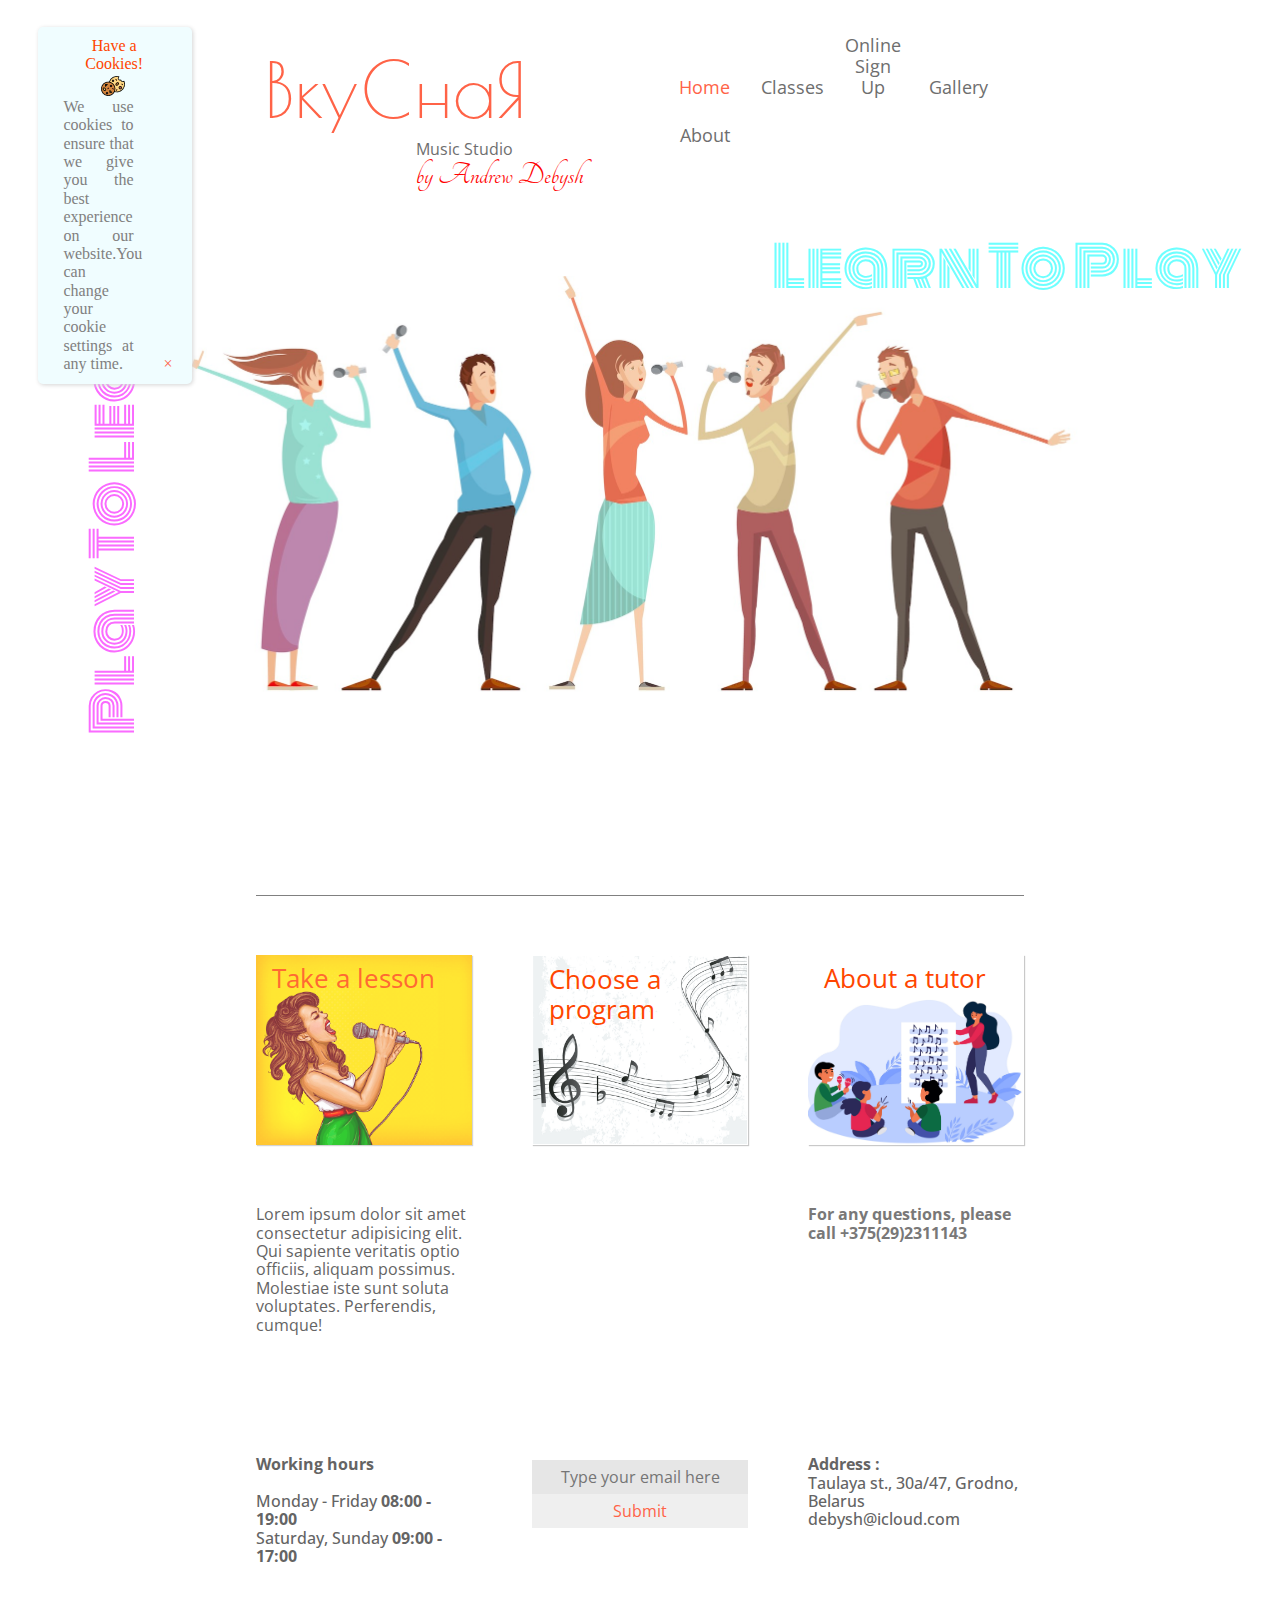
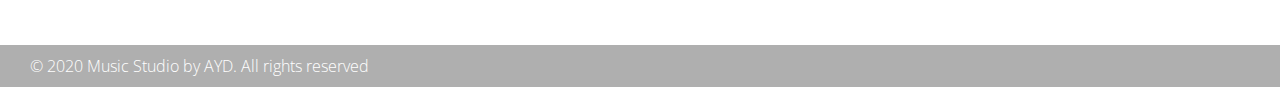
<file: index.html>
<!DOCTYPE html>
<html lang="en">
<head>
  <meta charset="UTF-8">
  <meta name="viewport" content="width=device-width, initial-scale=1.0">
  <link rel="stylesheet" href="./styles/normalize.css">
  <link rel="stylesheet" href="./styles/main.css">
  <link rel="stylesheet" href="https://cdnjs.cloudflare.com/ajax/libs/animate.css/4.1.0/animate.min.css" />
  <title>Music Studio. Home</title>
</head>
<body>

    <section class="overlay js-overlay-cookies">
      <div class="popup js-popup-cookies">
        <p id="have-a-cookies">Have a Cookies!</p>
        <img class="popup-img" src="./img/cookies.png" alt="cookies-img">
        <p class="popup-content">
          We use cookies to ensure that we give you the best experience on our website.You can change your cookie settings at any time.
        </p>
        <div class="close-popup js-close-cookies" href="#">&times;</div>
      </div>
    </section>

    <div class="invisible-layer"></div>

    <div class="header">
        <h1 id="title-studio">ВкуСнаЯ</h1>
        <ul class="menu">
          <a class="menu-btn btn-1" href="./index.html" style="color: tomato;">Home</a>
          <a class="menu-btn btn-2" href="./classes.html">Classes</a>
          <a class="menu-btn btn-3" href="./signup.html">Online Sign Up</a>
          <a class="menu-btn btn-4" href="./gallery.html">Gallery</a>
          <a class="menu-btn btn-5" href="./about.html">About</a>
        </ul>
    </div>

    <p id="header-title1">Music Studio</p>
    <p id="header-title2">by Andrew Debysh</p>
    
    <div class="main">

        <section class="block-1">
          <p class="title-block-1">Play To Learn</p>
          <p class="title-block-2">Learn To Play</p>
        </section>

        <div class="all-info">

              <div class="invisible"></div>
            
              <div class="grid-container">

                  <div class="box-1 row-1" id="img-signup">
                    <a href="./signup.html">Take a lesson </a></div>
                  <div class="box-2 row-1" id="img-classes">
                    <a href="./classes.html">Choose a program</a></div>
                  <div class="box-3 row-1" id="img-about">
                    <a href="./about.html">About a tutor </a></div>

                  <div class="box-4 row-2">
                    <div class="b-1">
                      <p>Lorem ipsum dolor sit amet consectetur adipisicing elit. Qui sapiente veritatis optio officiis,
                        aliquam possimus.
                        Molestiae iste sunt soluta voluptates. Perferendis, cumque!</p>
                    </div>
                  </div>

                  <div class="box-5 row-2"></div>

                  <div class="box-6 row-2">
                    <p>For any questions, please call +375(29)2311143</p>
                  </div>

                  <div class="box-7 row-3">
                    <span id="b-3">
                      <p id="footer-titles"><b>Working hours</b></p>
                      <br>Monday - Friday <b>08:00 - 19:00</b><br>
                      Saturday, Sunday <b>09:00 - 17:00</b>
                    </span>
                  </div>
                  <div class="box-8 row-3">
                    <form id="form" action="/signup" method="post">
                        <p>
                          <input id="input" type="email" name="email"  placeholder="Type your email here">
                        </p>
                    </form>
                    <input id="submit" type="submit"></input>
                  </div>
                  <div class="box-9 row-3">
                    <div id="b-5">
                      <span id="footer-titles"><b>Address :</b></span>
                      <li>Taulaya st., 30a/47, Grodno, Belarus</li>
                      <li>debysh@icloud.com</li>
                      <!-- <li>Phone number: +375(29)2311143</li> -->
                    </div>
                  </div>
              </div>

        </div>

        <div class="footer">
          <p id="footer">© 2020 Music Studio by AYD. All rights reserved</p>
        </div>

    </div>

    <script src="https://cdnjs.cloudflare.com/ajax/libs/jquery/3.5.1/jquery.min.js"></script>
    <script src="./js/main.js"></script>

</body>
</html>
</file>
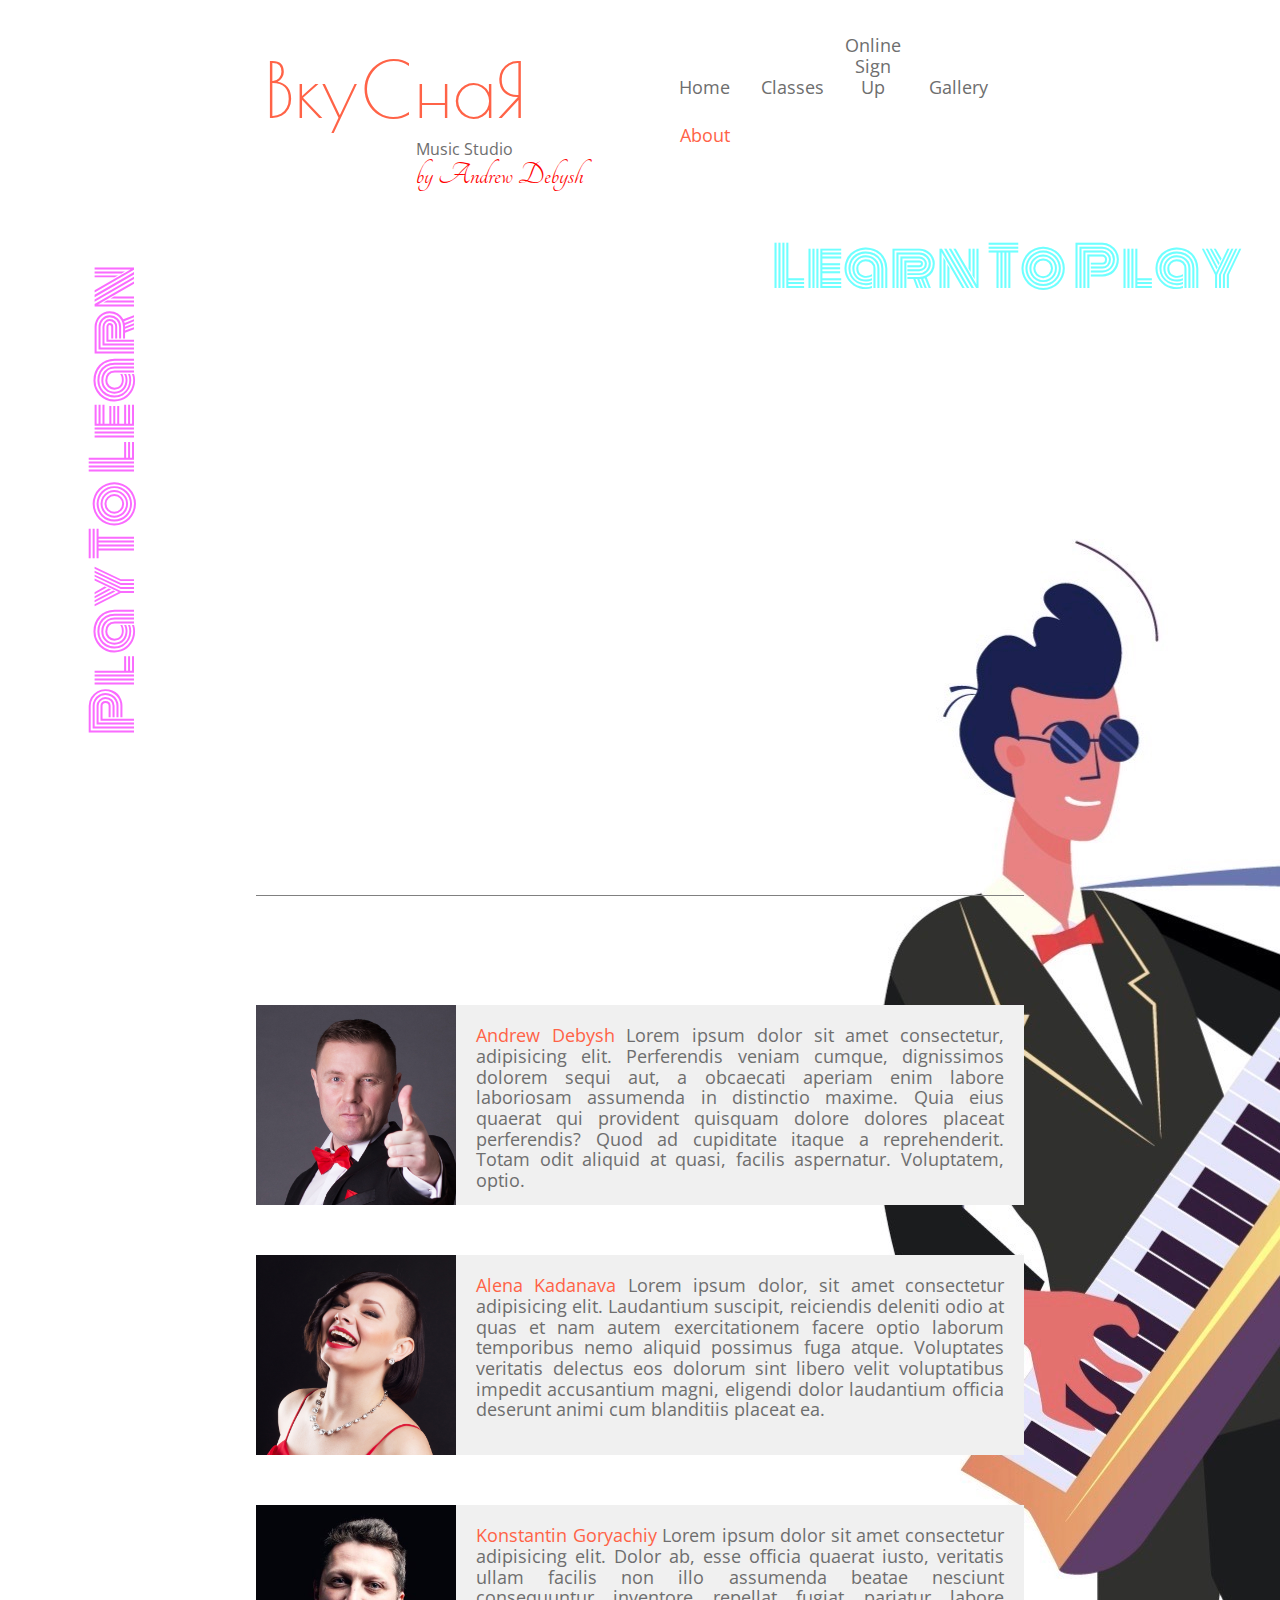
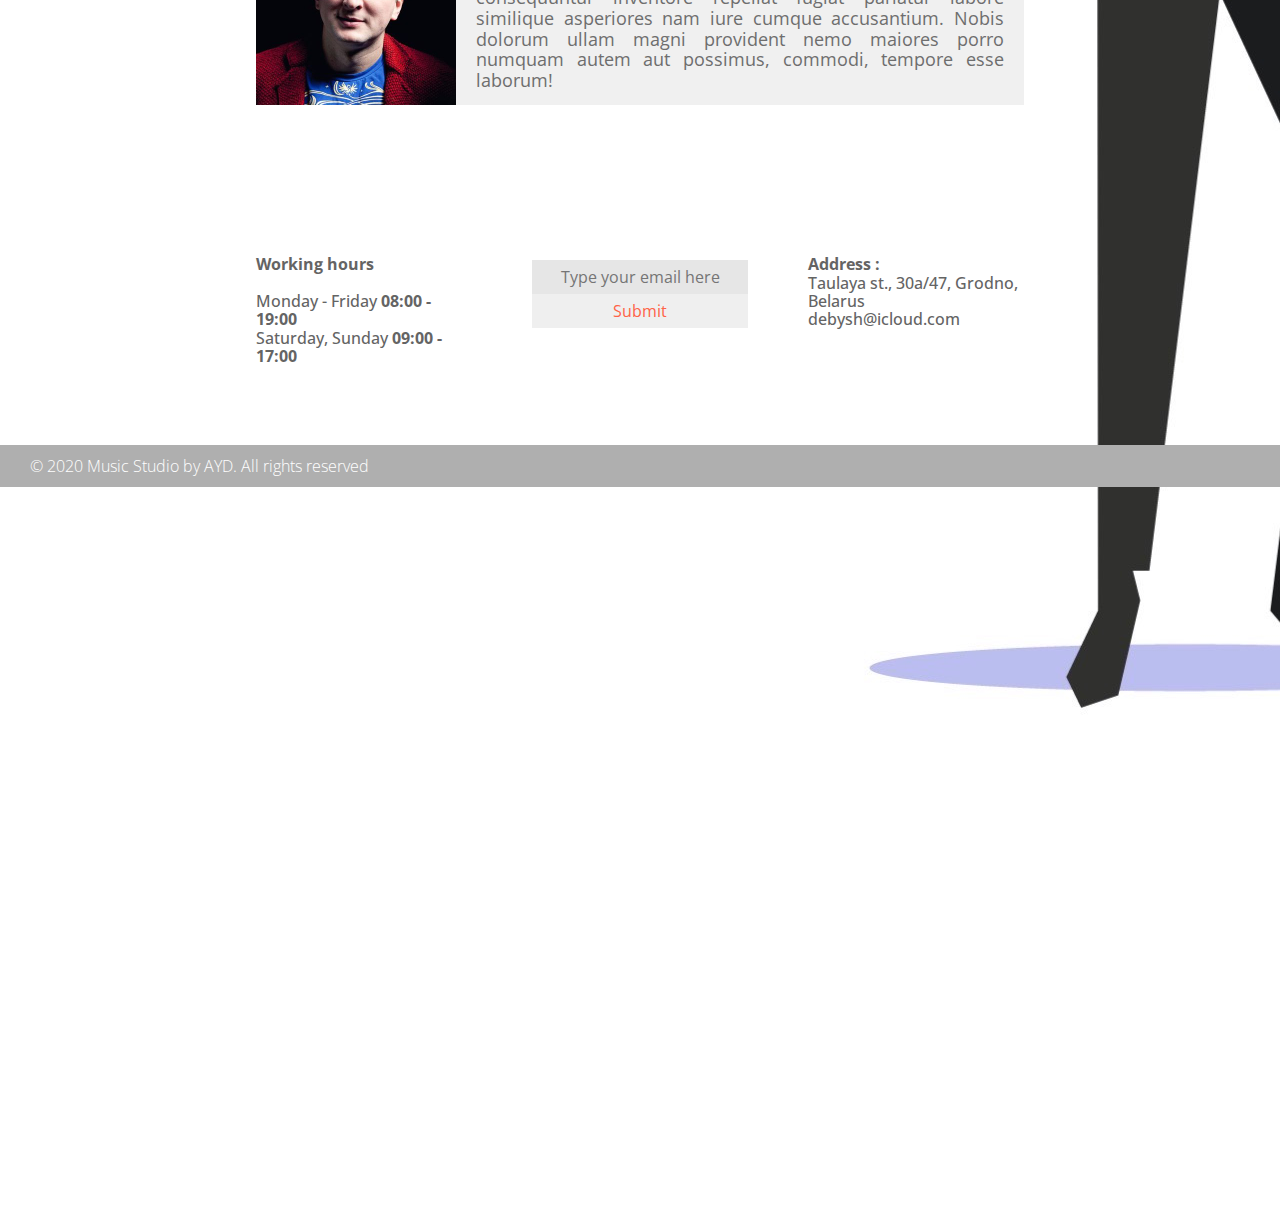
<file: about.html>
<!DOCTYPE html>
<html lang="en">

<head>
  <meta charset="UTF-8">
  <meta name="viewport" content="width=device-width, initial-scale=1.0">
  <link rel="stylesheet" href="./styles/normalize.css">
  <link rel="stylesheet" href="./styles/about.css">
  <link rel="stylesheet" href="https://cdnjs.cloudflare.com/ajax/libs/animate.css/4.1.0/animate.min.css" />
  <title>Music Studio. About</title>
</head>

<body>

  <div class="header">
    <h1 id="title-studio">ВкуСнаЯ</h1>
    <ul class="menu">
      <a class="menu-btn btn-1" href="./index.html">Home</a>
      <a class="menu-btn btn-2" href="./classes.html">Classes</a>
      <a class="menu-btn btn-3" href="./signup.html">Online Sign Up</a>
      <a class="menu-btn btn-4" href="./gallery.html">Gallery</a>
      <a class="menu-btn btn-5" href="./about.html" style="color: tomato;">About</a>
    </ul>
  </div>

  <p id="header-title1">Music Studio</p>
  <p id="header-title2">by Andrew Debysh</p>

  <div class="main">
    <section class="block-1">
      <p class="title-block-1">Play To Learn</p>
      <p class="title-block-2">Learn To Play</p>
      <div class="basic-image">
        <img id="basic-img" src="./img/stage3.jpeg" alt="">
      </div>

    </section>

    <div class="about">
      <div class="wrapper-about">
        <div class="invisible"></div>

        <section class="member">
          <div class="member-img">
            <img src="./img/iam.jpg" alt="Andrei's Photo" class="img-about">
          </div>
          <p class="teacher-text">
            <span class="member-name">Andrew Debysh</span>
            Lorem ipsum dolor sit amet consectetur, adipisicing elit.
            Perferendis veniam cumque, dignissimos dolorem sequi aut, a obcaecati aperiam enim labore laboriosam
            assumenda in distinctio maxime. Quia eius quaerat qui provident quisquam dolore dolores placeat perferendis?
            Quod ad cupiditate itaque a reprehenderit. Totam odit aliquid at quasi, facilis aspernatur. Voluptatem,
            optio.</p>
        </section>

        <section class="member">
          <div class="member-img">
            <img src="./img/aliona.jpg" alt="Andrei's Photo" class="img-about">
          </div>
          <p class="teacher-text"><span class="member-name">Alena Kadanava</span>
            Lorem ipsum dolor, sit amet consectetur
            adipisicing elit. Laudantium suscipit, reiciendis deleniti odio at quas et nam autem exercitationem facere
            optio laborum temporibus nemo aliquid possimus fuga atque. Voluptates veritatis delectus eos dolorum sint
            libero velit voluptatibus impedit accusantium magni, eligendi dolor laudantium officia deserunt animi cum
            blanditiis placeat ea.</p>
        </section>

        <section class="member">
          <div class="member-img">
            <img src="./img/kostya.jpg" alt="Andrei's Photo" class="img-about">
          </div>
          <p class="teacher-text"><span class="member-name">Konstantin Goryachiy</span>
            Lorem ipsum dolor sit amet
            consectetur adipisicing elit. Dolor ab, esse officia quaerat iusto, veritatis ullam facilis non illo
            assumenda beatae nesciunt consequuntur inventore repellat fugiat pariatur labore similique asperiores nam
            iure cumque accusantium. Nobis dolorum ullam magni provident nemo maiores porro numquam autem aut possimus,
            commodi, tempore esse laborum!</p>
        </section>

      </div>

    </div>

    <div class="grid-wrapper">
      <div class="grid-container">

        <div class="box-7 row-3">
          <span id="b-3">
            <p id="footer-titles"><b>Working hours</b></p>
            <br>Monday - Friday <b>08:00 - 19:00</b><br>
            Saturday, Sunday <b>09:00 - 17:00</b>
          </span>
        </div>
        <div class="box-8 row-3">
          <form id="form" action="/signup" method="post">
            <p>
              <input id="input" type="email" name="email" placeholder="Type your email here">
            </p>
          </form>
          <input id="submit" type="submit"></input>
        </div>
        <div class="box-9 row-3">
          <div id="b-5">
            <span id="footer-titles"><b>Address :</b></span>
            <li>Taulaya st., 30a/47, Grodno, Belarus</li>
            <li>debysh@icloud.com</li>
            <!-- <li>Phone number: +375(29)2311143</li> -->
          </div>
        </div>
      </div>
    </div>

    <div class="footer">
      <p id="footer">© 2020 Music Studio by AYD. All rights reserved</p>
    </div>

  </div>

</body>

</html>
</file>
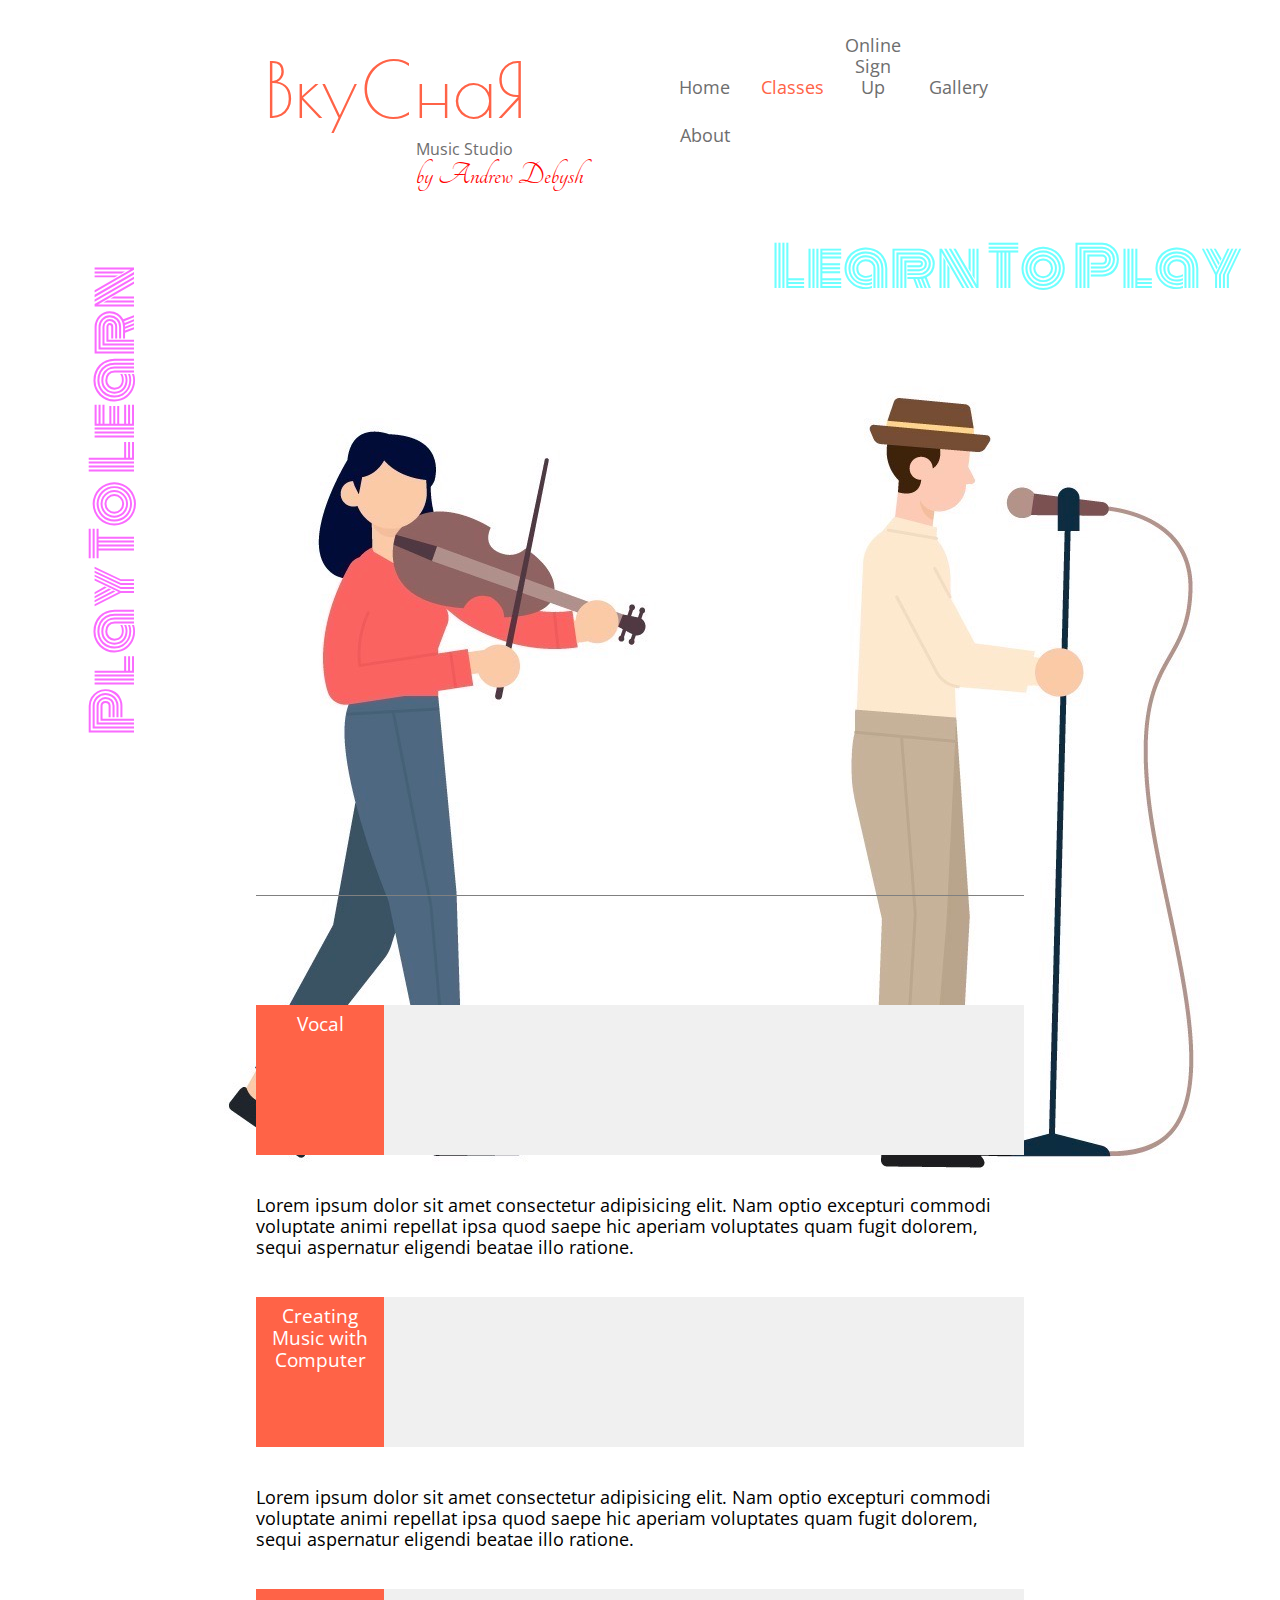
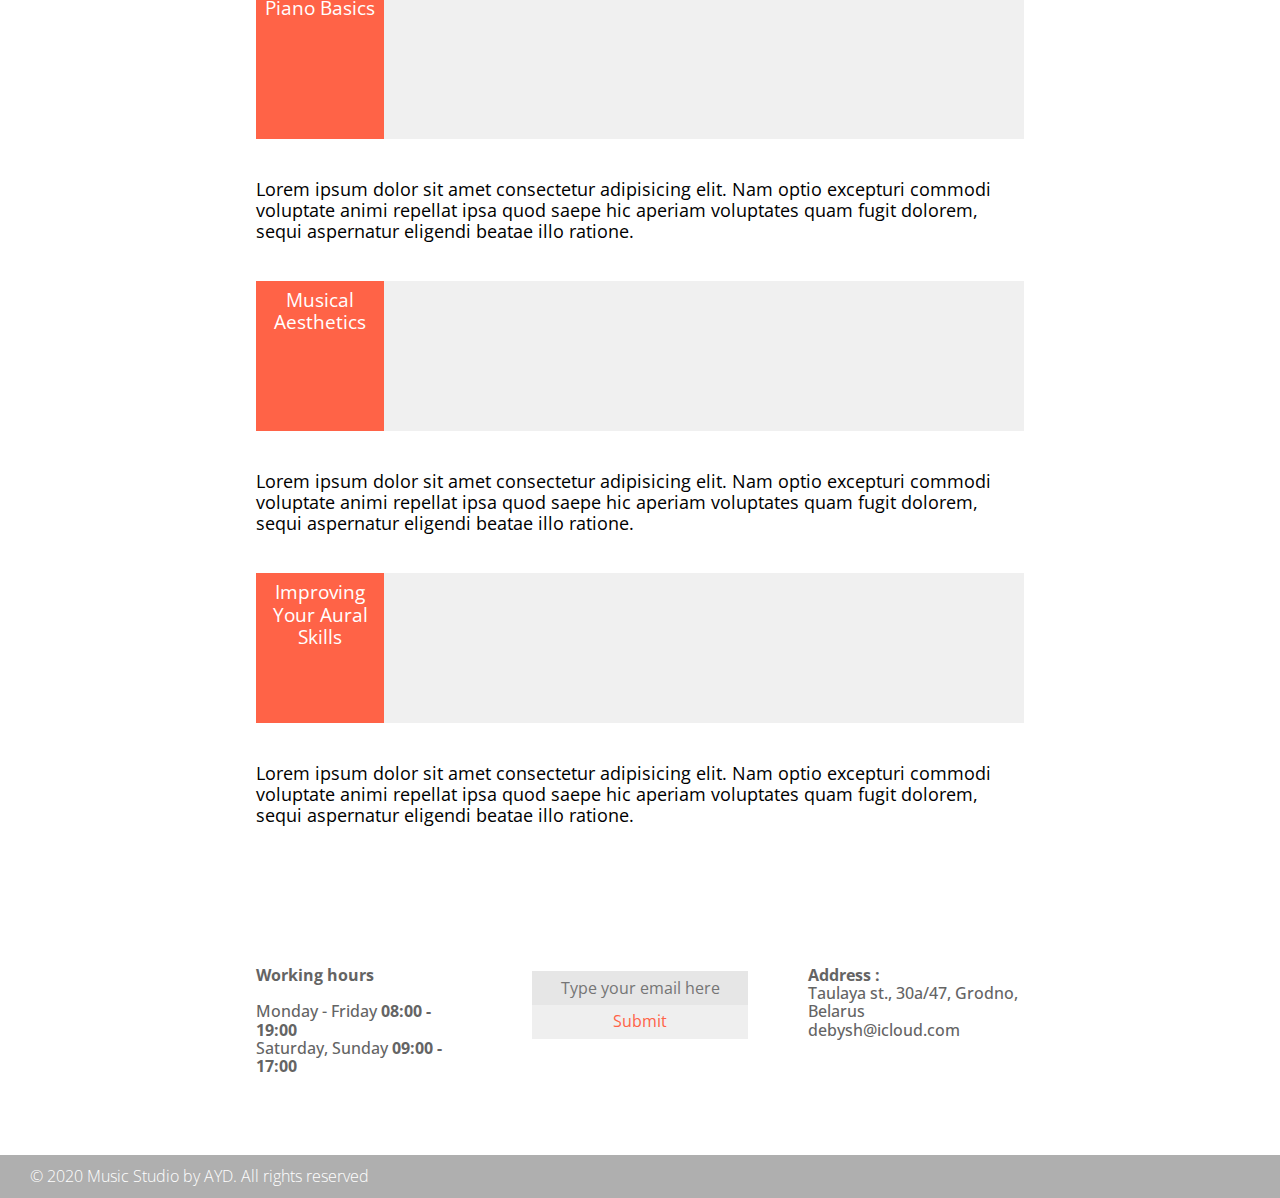
<file: classes.html>
<!DOCTYPE html>
<html lang="en">

<head>
  <meta charset="UTF-8">
  <meta name="viewport" content="width=device-width, initial-scale=1.0">
  <link rel="stylesheet" href="./styles/normalize.css">
  <link rel="stylesheet" href="./styles/classes.css">
  <link rel="stylesheet" href="https://cdnjs.cloudflare.com/ajax/libs/animate.css/4.1.0/animate.min.css" />
  <title>Music Studio. Classes</title>
</head>

<body>

  <div class="header">
    <h1 id="title-studio">ВкуСнаЯ</h1>
    <ul class="menu">
      <a class="menu-btn btn-1" href="./index.html">Home</a>
      <a class="menu-btn btn-2" href="./classes.html" style="color: tomato;">Classes</a>
      <a class="menu-btn btn-3" href="./signup.html">Online Sign Up</a>
      <a class="menu-btn btn-4" href="./gallery.html">Gallery</a>
      <a class="menu-btn btn-5" href="./about.html">About</a>
    </ul>
  </div>

  <p id="header-title1">Music Studio</p>
  <p id="header-title2">by Andrew Debysh</p>

  <div class="main">
      <section class="block-1">
        <p class="title-block-1">Play To Learn</p>
        <p class="title-block-2">Learn To Play</p>
        <div class="basic-image">
          <img id="basic-img" src="./img/classes.jpeg" alt="">
        </div>
      </section>

      <div class="classes-info">

        <div class="wrapper-classes">
          <div class="invisible"></div>

          <section id="vocal">
            <p id="classes">Vocal</p>
          </section>

          <p class="classes-text">Lorem ipsum dolor sit amet consectetur adipisicing elit. Nam optio excepturi commodi voluptate animi repellat ipsa quod saepe hic aperiam voluptates quam fugit dolorem, sequi aspernatur eligendi beatae illo ratione.</p>

          <section id="computer">
            <p id="classes">Creating Music with Computer</p>
          </section>

          <p class="classes-text">Lorem ipsum dolor sit amet consectetur adipisicing elit. Nam optio excepturi commodi voluptate animi repellat ipsa quod saepe hic aperiam voluptates quam fugit dolorem, sequi aspernatur eligendi beatae illo ratione.</p>

          <section id="piano">
            <p id="classes">Piano Basics</p>
          </section>

          <p class="classes-text">Lorem ipsum dolor sit amet consectetur adipisicing elit. Nam optio excepturi commodi voluptate animi repellat ipsa quod saepe hic aperiam voluptates quam fugit dolorem, sequi aspernatur eligendi beatae illo ratione.</p>

          <section id="aesthetic">
            <p id="classes">Musical Aesthetics</p>
          </section>

          <p class="classes-text">Lorem ipsum dolor sit amet consectetur adipisicing elit. Nam optio excepturi commodi voluptate animi repellat ipsa quod saepe hic aperiam voluptates quam fugit dolorem, sequi aspernatur eligendi beatae illo ratione.</p>

          <section id="aural">
            <p id="classes">Improving Your Aural Skills</p>
          </section>

          <p class="classes-text">Lorem ipsum dolor sit amet consectetur adipisicing elit. Nam optio excepturi commodi voluptate animi repellat ipsa quod saepe hic aperiam voluptates quam fugit dolorem, sequi aspernatur eligendi beatae illo ratione.</p>
        </div>

      </div>

      <div class="grid-wrapper">
        <div class="grid-container">

          <div class="box-7 row-3">
            <span id="b-3">
              <p id="footer-titles"><b>Working hours</b></p>
              <br>Monday - Friday <b>08:00 - 19:00</b><br>
              Saturday, Sunday <b>09:00 - 17:00</b>
            </span>
          </div>
          <div class="box-8 row-3">
            <form id="form" action="/signup" method="post">
              <p>
                <input id="input" type="email" name="email" placeholder="Type your email here">
              </p>
            </form>
            <input id="submit" type="submit"></input>
          </div>
          <div class="box-9 row-3">
            <div id="b-5">
              <span id="footer-titles"><b>Address :</b></span>
              <li>Taulaya st., 30a/47, Grodno, Belarus</li>
              <li>debysh@icloud.com</li>
              <!-- <li>Phone number: +375(29)2311143</li> -->
            </div>
          </div>
        </div>
      </div>

      <div class="footer">
        <p id="footer">© 2020 Music Studio by AYD. All rights reserved</p>
      </div>


  </div>



</body>

</html>
</file>
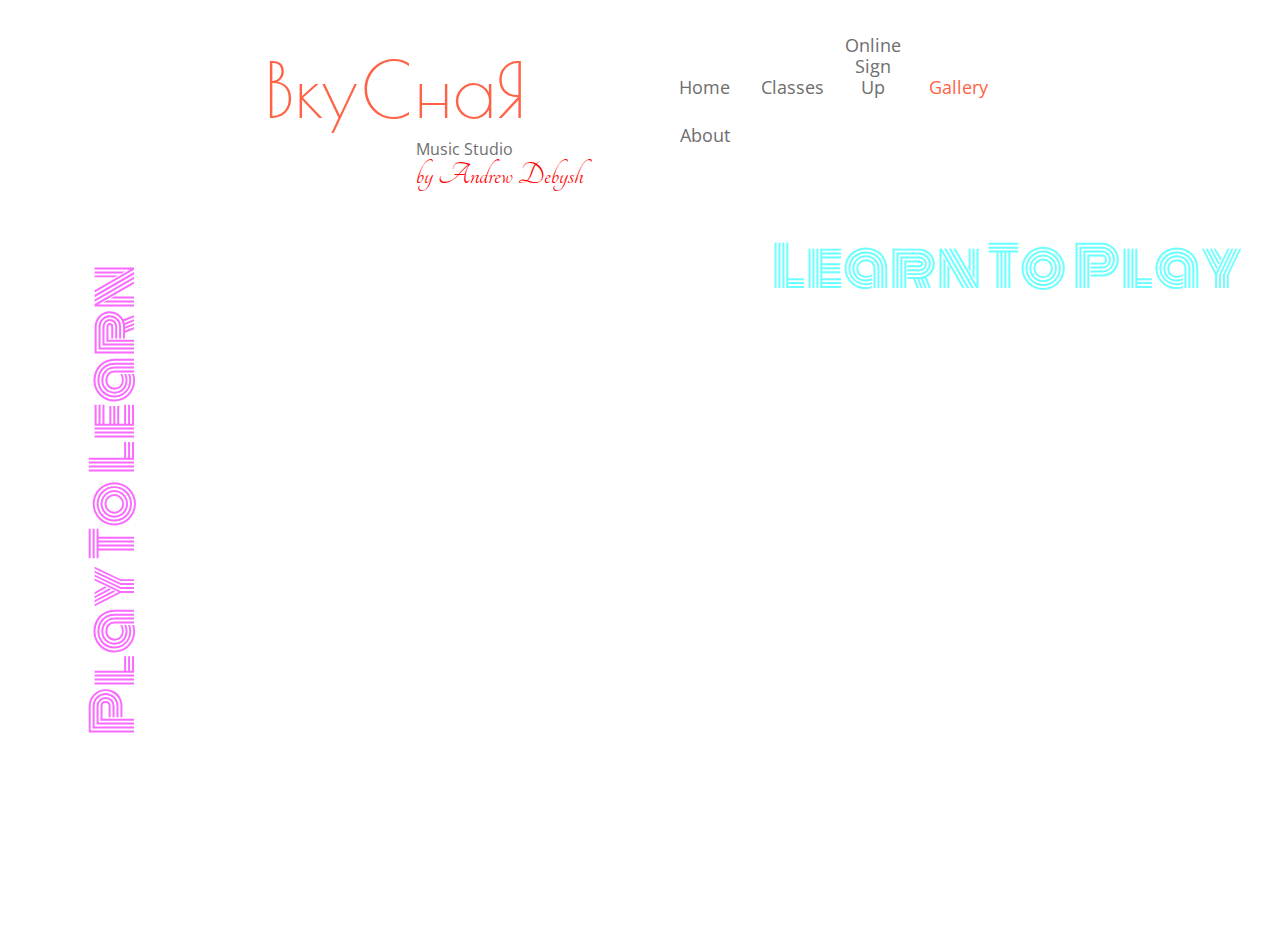
<file: gallery.html>
<!DOCTYPE html>
<html lang="en">

<head>
  <meta charset="UTF-8">
  <meta name="viewport" content="width=device-width, initial-scale=1.0">
  <link rel="stylesheet" href="../styles/normalize.css">
  <link rel="stylesheet" href="../styles/gallery.css">
  <link rel="stylesheet" href="https://cdnjs.cloudflare.com/ajax/libs/animate.css/4.1.0/animate.min.css" />
  <title>Music Studio. Gallery</title>
</head>

<body>

  <div class="header">
    <h1 id="title-studio">ВкуСнаЯ</h1>
    <ul class="menu">
      <a class="menu-btn btn-1" href="../index.html">Home</a>
      <a class="menu-btn btn-2" href="../classes.html">Classes</a>
      <a class="menu-btn btn-3" href="../signup.html">Online Sign Up</a>
      <a class="menu-btn btn-4" href="../gallery.html" style="color: tomato;">Gallery</a>
      <a class="menu-btn btn-5" href="../about.html">About</a>
    </ul>
  </div>

  <p id="header-title1">Music Studio</p>
  <p id="header-title2">by Andrew Debysh</p>

  <div class="main">
    <section class="block-1">
      <p class="title-block-1">Play To Learn</p>
      <p class="title-block-2">Learn To Play</p>
      <!-- <div class="basic-image">
        <img id="basic-img" src="./img/stage3.jpeg" alt="">
      </div> -->
    </section>

    <div class="gallery">
      <div class="wrapper-gallery">
        <!-- <div class="invisible"></div> -->
      </div>
    </div>

  </div>

</body>

</html>
</file>
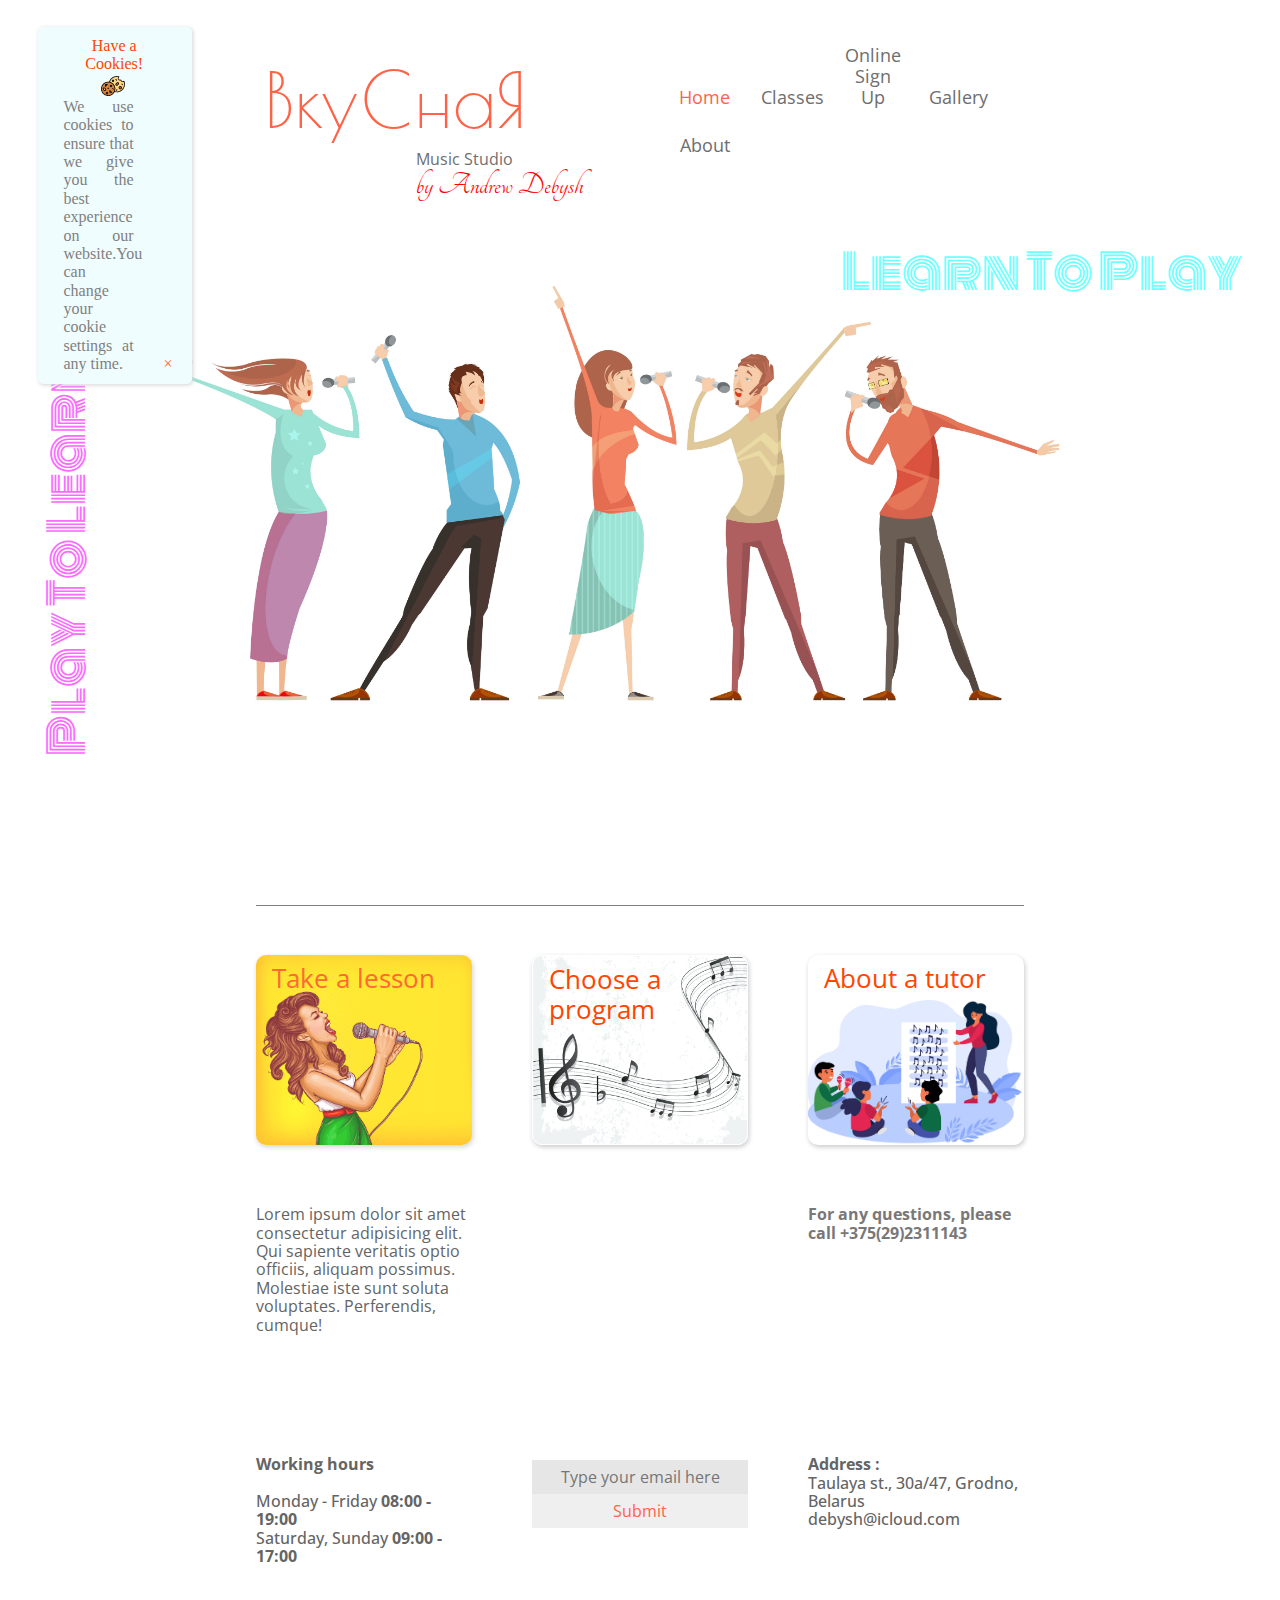
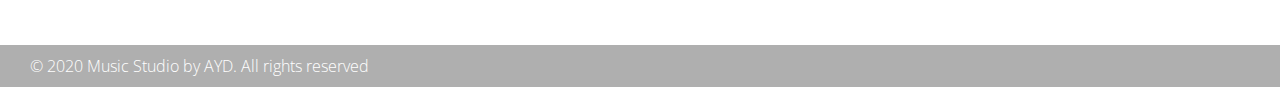
<file: home.html>
<!DOCTYPE html>
<html lang="en">
<head>
  <meta charset="UTF-8">
  <meta name="viewport" content="width=device-width, initial-scale=1.0">
  <link rel="stylesheet" href="../src/styles/normalize.css">
  <link rel="stylesheet" href="../src/styles/main.css">
  <link rel="stylesheet" href="https://cdnjs.cloudflare.com/ajax/libs/animate.css/4.1.0/animate.min.css" />
  <title>Music Studio. Home</title>
</head>
<body>

    <section class="overlay js-overlay-cookies">
      <div class="popup js-popup-cookies">
        <p id="have-a-cookies">Have a Cookies!</p>
        <img class="popup-img" src="../src/img/cookies.png" alt="cookies-img">
        <p class="popup-content">
          We use cookies to ensure that we give you the best experience on our website.You can change your cookie settings at any time.
        </p>
        <div class="close-popup js-close-cookies" href="#">&times;</div>
      </div>
    </section>

    <div class="invisible-layer"></div>

    <div class="header">
        <h1 id="title-studio">ВкуСнаЯ</h1>
        <ul class="menu">
          <a class="menu-btn btn-1" href="../src/home.html" style="color: tomato;">Home</a>
          <a class="menu-btn btn-2" href="../src/classes.html">Classes</a>
          <a class="menu-btn btn-3" href="../src/signup.html">Online Sign Up</a>
          <a class="menu-btn btn-4" href="../src/gallery.html">Gallery</a>
          <a class="menu-btn btn-5" href="../src/about.html">About</a>
        </ul>
    </div>

    <p id="header-title1">Music Studio</p>
    <p id="header-title2">by Andrew Debysh</p>
    
    <div class="main">

        <section class="block-1">
          <p class="title-block-1">Play To Learn</p>
          <p class="title-block-2">Learn To Play</p>
        </section>

        <div class="all-info">

              <div class="invisible">

              </div>
            
              <div class="grid-container">

                  <div class="box-1 row-1" id="img-signup">
                    <a href="../src/signup.html">Take a lesson </a></div>
                  <div class="box-2 row-1" id="img-classes">
                    <a href="../src/classes.html">Choose a program</a></div>
                  <div class="box-3 row-1" id="img-about">
                    <a href="../src/about.html">About a tutor </a></div>

                  <div class="box-4 row-2">
                    <div class="b-1">
                      <p>Lorem ipsum dolor sit amet consectetur adipisicing elit. Qui sapiente veritatis optio officiis,
                        aliquam possimus.
                        Molestiae iste sunt soluta voluptates. Perferendis, cumque!</p>
                    </div>
                  </div>

                  <div class="box-5 row-2"></div>

                  <div class="box-6 row-2">
                    <p>For any questions, please call +375(29)2311143</p>
                  </div>

                  <div class="box-7 row-3">
                    <span id="b-3">
                      <p id="footer-titles"><b>Working hours</b></p>
                      <br>Monday - Friday <b>08:00 - 19:00</b><br>
                      Saturday, Sunday <b>09:00 - 17:00</b>
                    </span>
                  </div>
                  <div class="box-8 row-3">
                    <form id="form" action="/signup" method="post">
                        <p>
                          <input id="input" type="email" name="email"  placeholder="Type your email here">
                        </p>
                    </form>
                    <input id="submit" type="submit"></input>
                  </div>
                  <div class="box-9 row-3">
                    <div id="b-5">
                      <span id="footer-titles"><b>Address :</b></span>
                      <li>Taulaya st., 30a/47, Grodno, Belarus</li>
                      <li>debysh@icloud.com</li>
                      <!-- <li>Phone number: +375(29)2311143</li> -->
                    </div>
                  </div>
              </div>

        </div>

        <div class="footer">
          <p id="footer">© 2020 Music Studio by AYD. All rights reserved</p>
        </div>

    </div>

    <script src="https://cdnjs.cloudflare.com/ajax/libs/jquery/3.5.1/jquery.min.js"></script>
    <script src="../src/js/main.js"></script>

</body>
</html>
</file>
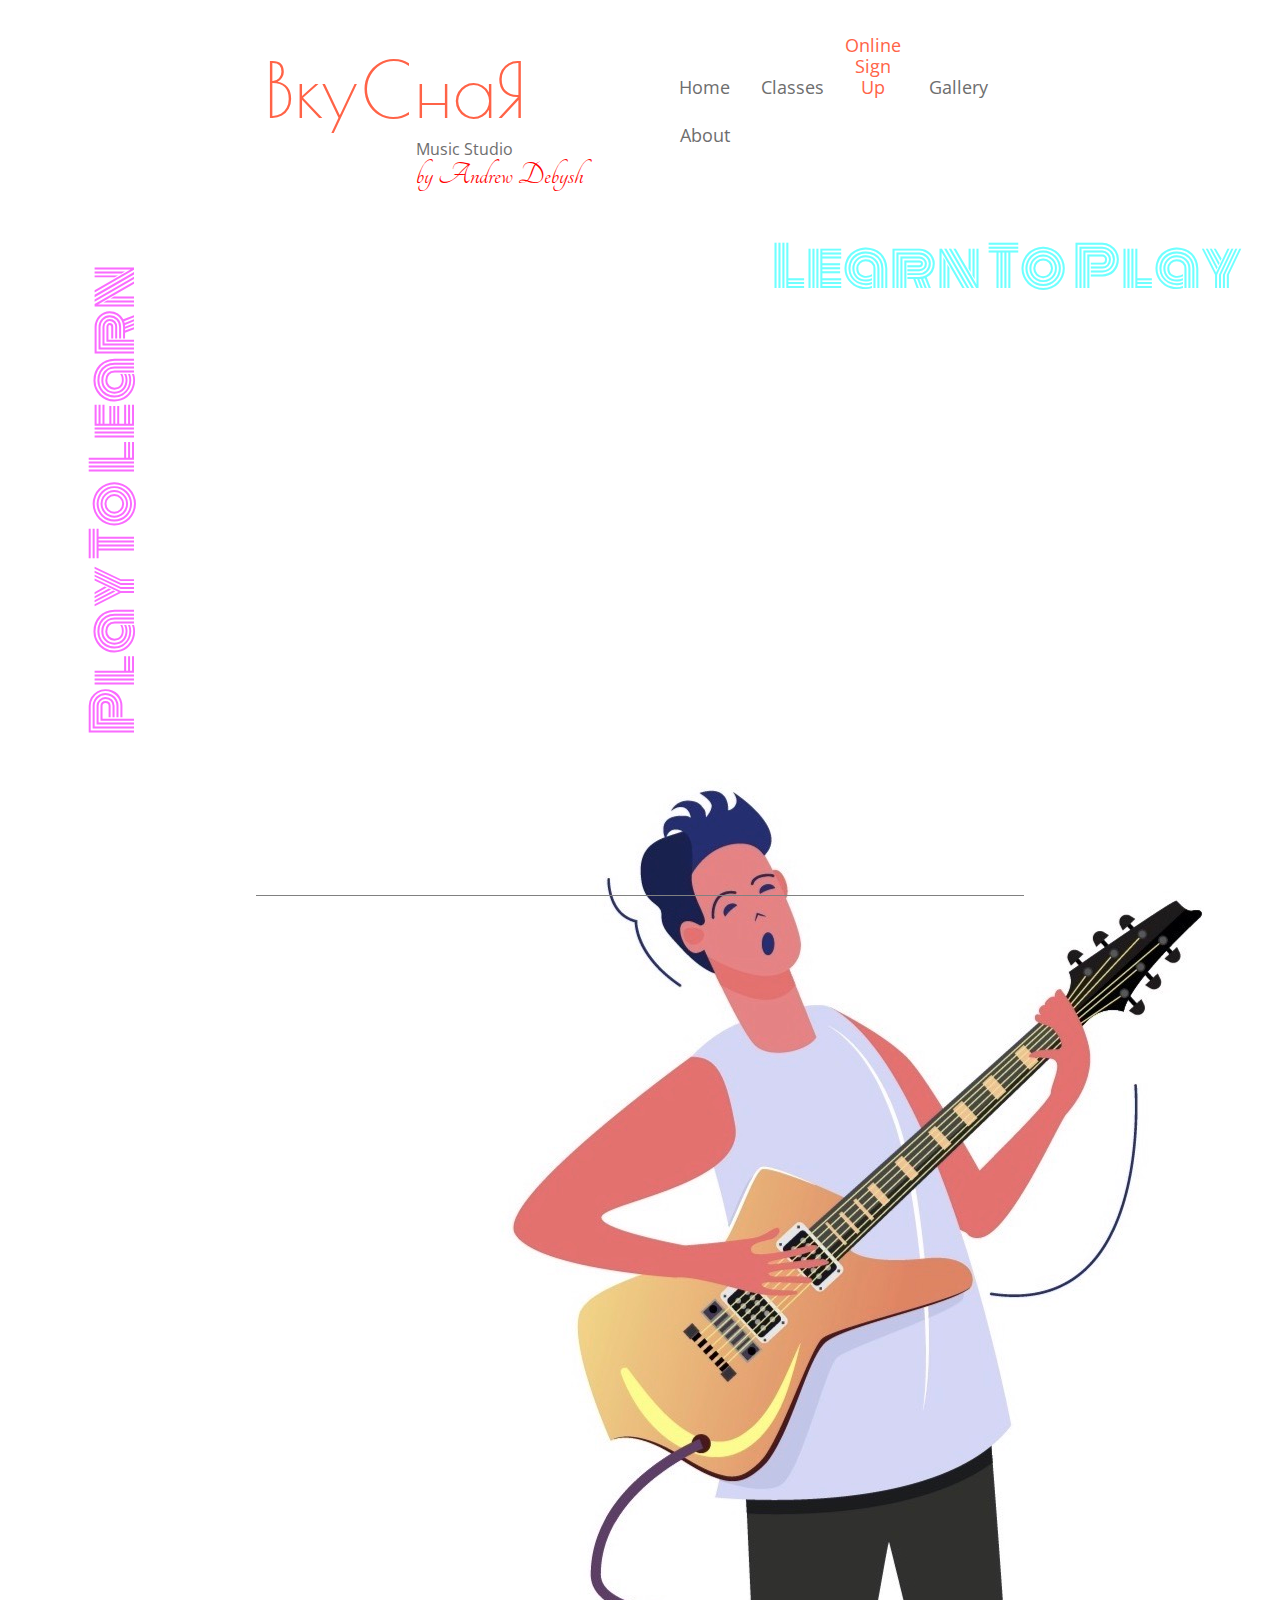
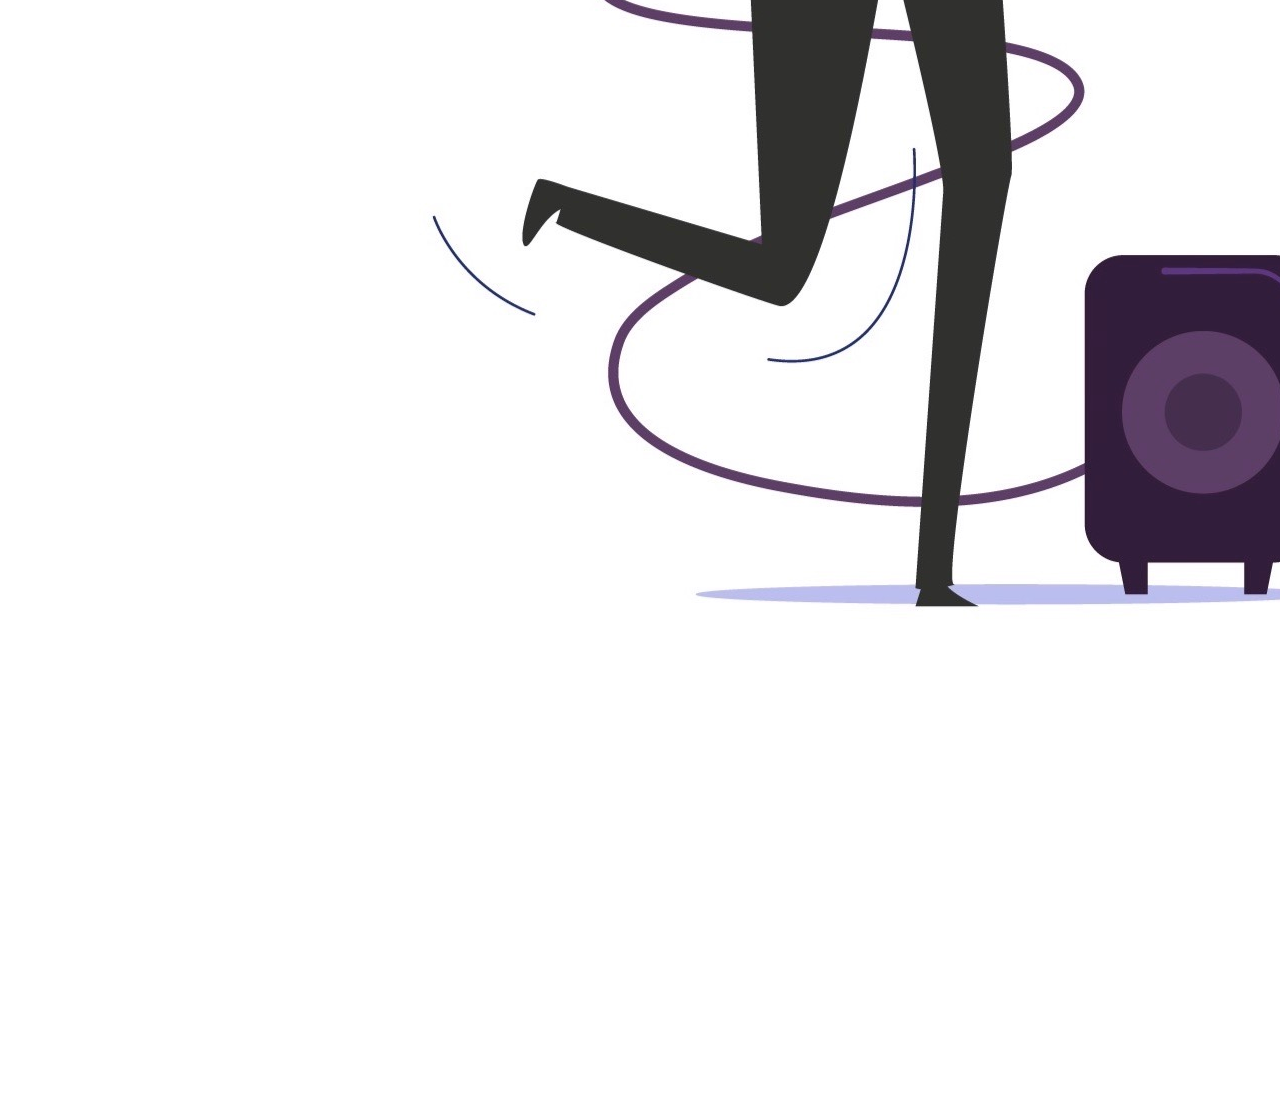
<file: signup.html>
<!DOCTYPE html>
<html lang="en">

<head>
  <meta charset="UTF-8">
  <meta name="viewport" content="width=device-width, initial-scale=1.0">
  <link rel="stylesheet" href="../styles/normalize.css">
  <link rel="stylesheet" href="../styles/signup.css">
  <link rel="stylesheet" href="https://cdnjs.cloudflare.com/ajax/libs/animate.css/4.1.0/animate.min.css" />
  <title>Music Studio. Sign Up</title>
</head>

<body>

  <div class="header">
    <h1 id="title-studio">ВкуСнаЯ</h1>
    <ul class="menu">
      <a class="menu-btn btn-1" href="../index.html">Home</a>
      <a class="menu-btn btn-2" href="../classes.html">Classes</a>
      <a class="menu-btn btn-3" href="../signup.html" style="color: tomato;">Online Sign Up</a>
      <a class="menu-btn btn-4" href="../gallery.html">Gallery</a>
      <a class="menu-btn btn-5" href="../about.html">About</a>
    </ul>
  </div>

  <p id="header-title1">Music Studio</p>
  <p id="header-title2">by Andrew Debysh</p>

  <div class="main">
    <section class="block-1">
      <p class="title-block-1">Play To Learn</p>
      <p class="title-block-2">Learn To Play</p>
      <div class="basic-image">
        <img id="basic-img" src="./img/stage4.jpeg" alt="">
      </div>
    </section>

    <div class="signup">
      <div class="wrapper-signup">
        <div class="invisible"></div>
      </div>
    </div>

  </div>

</body>

</html>
</file>
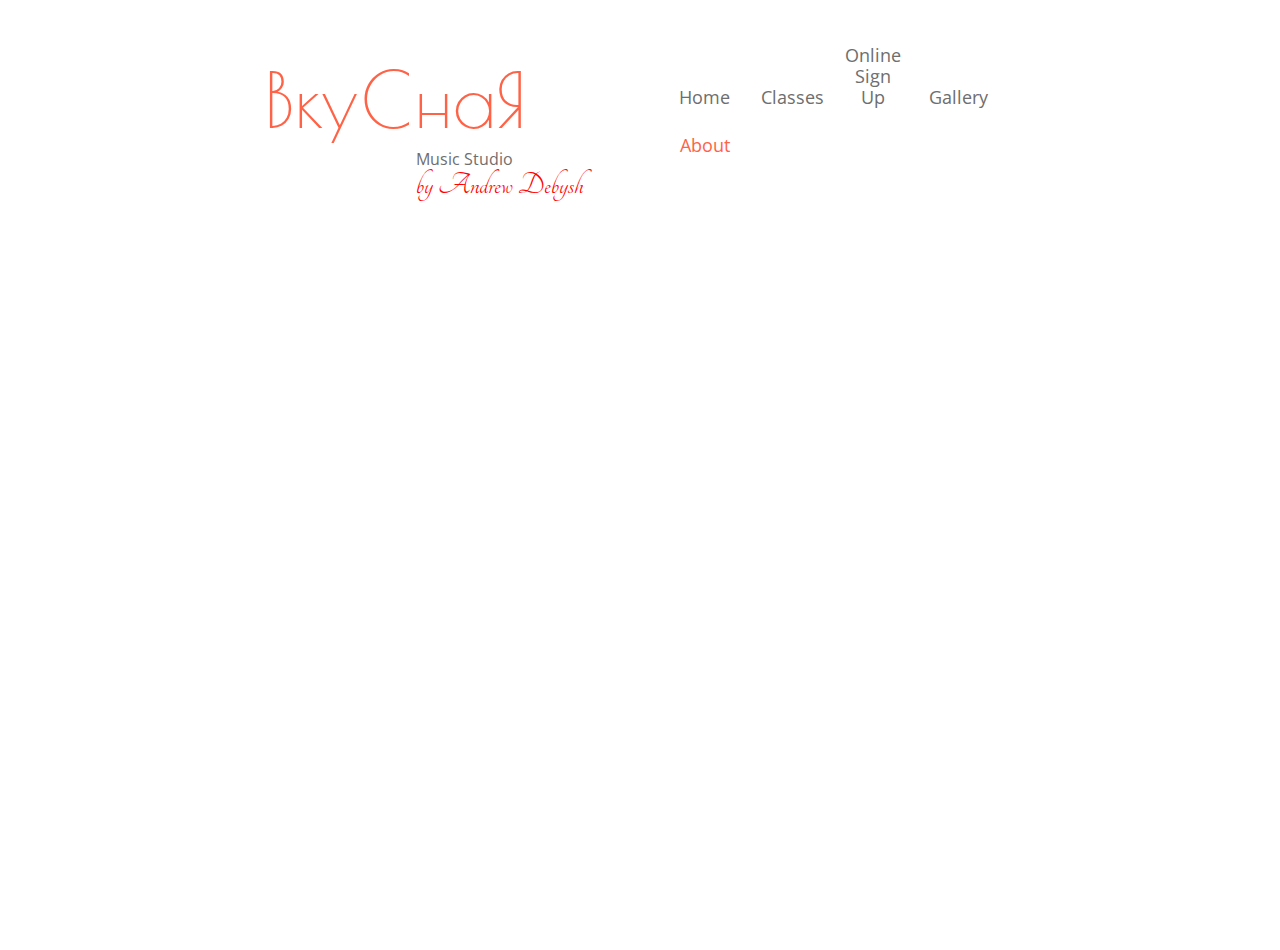
<file: src/about.html>
<!DOCTYPE html>
<html lang="en">

<head>
  <meta charset="UTF-8">
  <meta name="viewport" content="width=device-width, initial-scale=1.0">
  <link rel="stylesheet" href="../src/styles/normalize.css">
  <link rel="stylesheet" href="../src/styles/main.css">
  <link rel="stylesheet" href="https://cdnjs.cloudflare.com/ajax/libs/animate.css/4.1.0/animate.min.css" />
  <title>Music Studio. About</title>
</head>

<body>

  <div class="header">
    <h1 id="title-studio">ВкуСнаЯ</h1>
    <ul class="menu">
      <a class="menu-btn btn-1" href="../src/home.html">Home</a>
      <a class="menu-btn btn-2" href="../src/classes.html">Classes</a>
      <a class="menu-btn btn-3" href="../src/signup.html">Online Sign Up</a>
      <a class="menu-btn btn-4" href="../src/gallery.html">Gallery</a>
      <a class="menu-btn btn-5" href="../src/about.html" style="color: tomato;">About</a>
    </ul>
  </div>

  <p id="header-title1">Music Studio</p>
  <p id="header-title2">by Andrew Debysh</p>

</body>

</html>
</file>
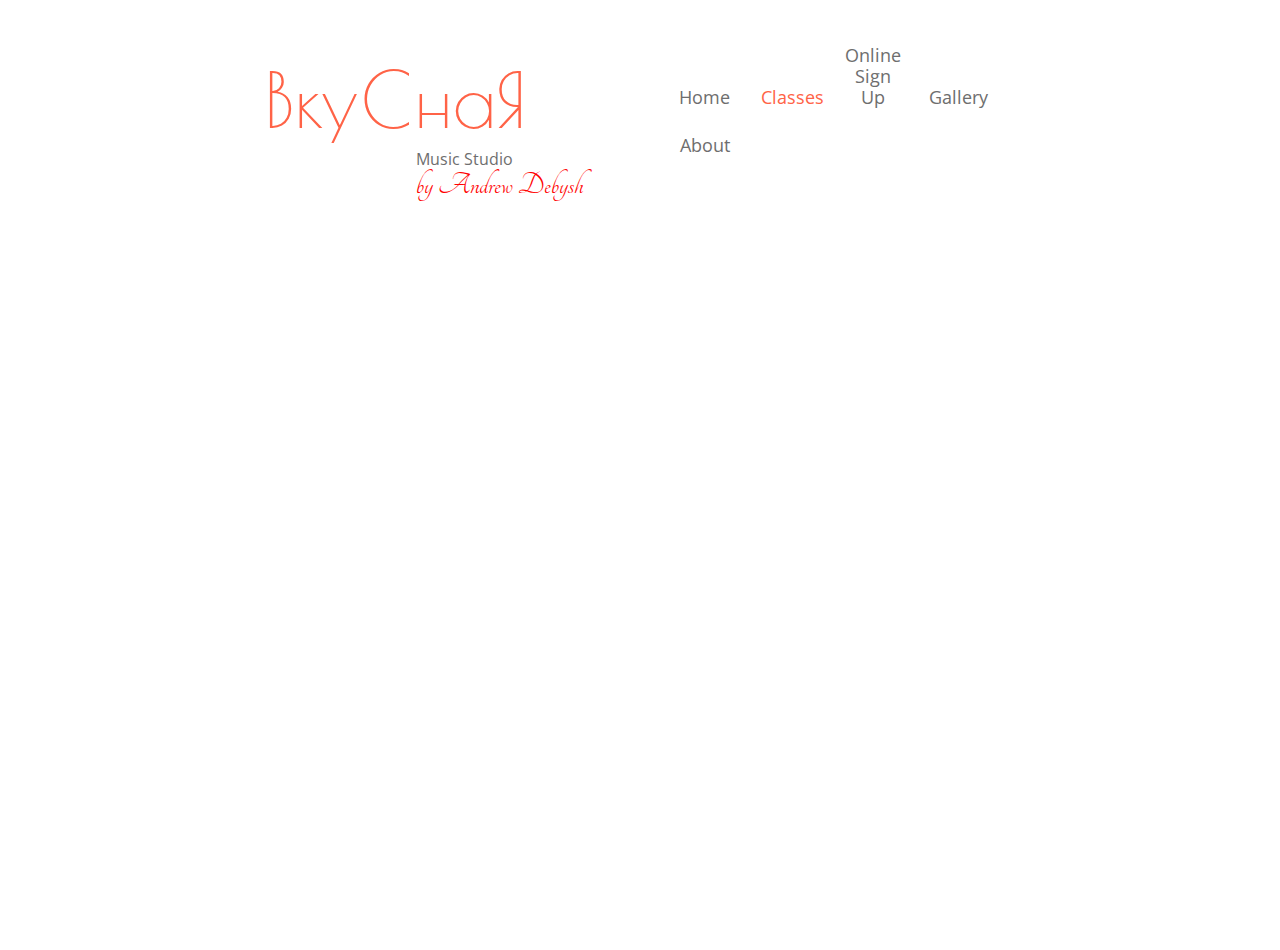
<file: src/classes.html>
<!DOCTYPE html>
<html lang="en">

<head>
  <meta charset="UTF-8">
  <meta name="viewport" content="width=device-width, initial-scale=1.0">
  <link rel="stylesheet" href="../src/styles/normalize.css">
  <link rel="stylesheet" href="../src/styles/main.css">
  <link rel="stylesheet" href="https://cdnjs.cloudflare.com/ajax/libs/animate.css/4.1.0/animate.min.css" />
  <title>Music Studio. Classes</title>
</head>

<body>

  <div class="header">
    <h1 id="title-studio">ВкуСнаЯ</h1>
    <ul class="menu">
      <a class="menu-btn btn-1" href="../src/home.html">Home</a>
      <a class="menu-btn btn-2" href="../src/classes.html" style="color: tomato;">Classes</a>
      <a class="menu-btn btn-3" href="../src/signup.html">Online Sign Up</a>
      <a class="menu-btn btn-4" href="../src/gallery.html">Gallery</a>
      <a class="menu-btn btn-5" href="../src/about.html">About</a>
    </ul>
  </div>

  <p id="header-title1">Music Studio</p>
  <p id="header-title2">by Andrew Debysh</p>

</body>

</html>
</file>
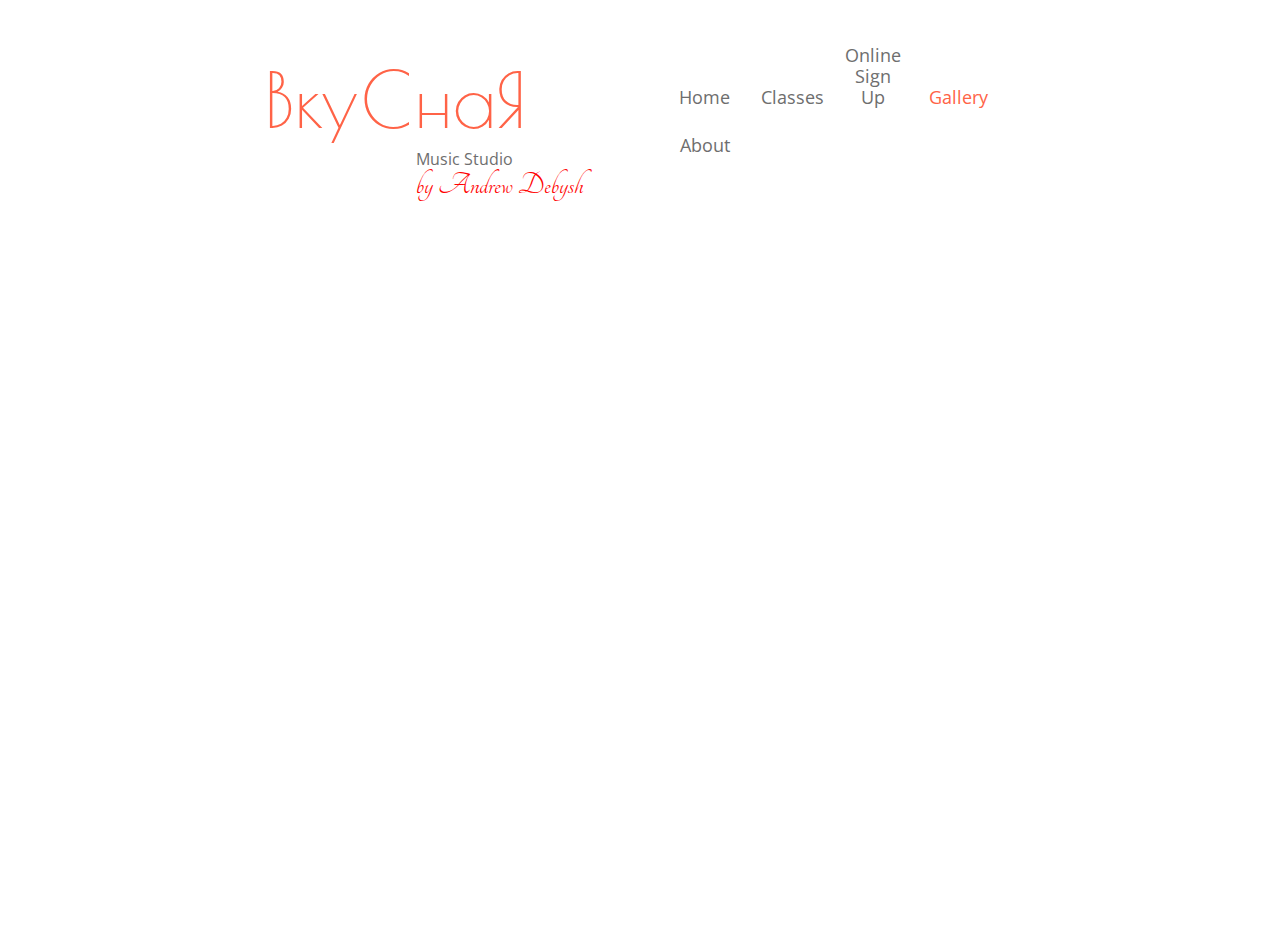
<file: src/gallery.html>
<!DOCTYPE html>
<html lang="en">

<head>
  <meta charset="UTF-8">
  <meta name="viewport" content="width=device-width, initial-scale=1.0">
  <link rel="stylesheet" href="../src/styles/normalize.css">
  <link rel="stylesheet" href="../src/styles/main.css">
  <link rel="stylesheet" href="https://cdnjs.cloudflare.com/ajax/libs/animate.css/4.1.0/animate.min.css" />
  <title>Music Studio. Gallery</title>
</head>

<body>

  <div class="header">
    <h1 id="title-studio">ВкуСнаЯ</h1>
    <ul class="menu">
      <a class="menu-btn btn-1" href="../src/home.html">Home</a>
      <a class="menu-btn btn-2" href="../src/classes.html">Classes</a>
      <a class="menu-btn btn-3" href="../src/signup.html">Online Sign Up</a>
      <a class="menu-btn btn-4" href="../src/gallery.html" style="color: tomato;">Gallery</a>
      <a class="menu-btn btn-5" href="../src/about.html">About</a>
    </ul>
  </div>

  <p id="header-title1">Music Studio</p>
  <p id="header-title2">by Andrew Debysh</p>

</body>

</html>
</file>
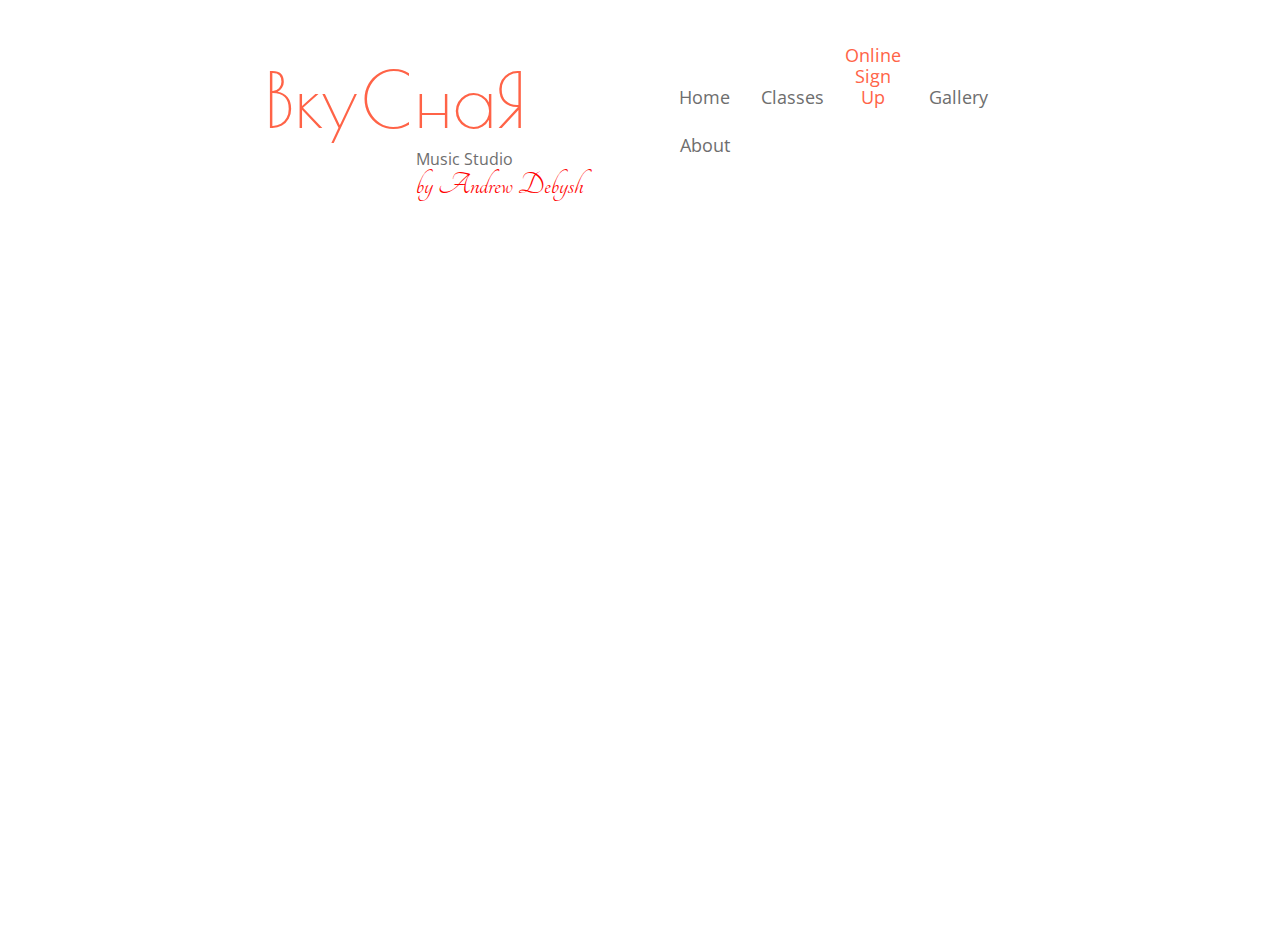
<file: src/signup.html>
<!DOCTYPE html>
<html lang="en">

<head>
  <meta charset="UTF-8">
  <meta name="viewport" content="width=device-width, initial-scale=1.0">
  <link rel="stylesheet" href="../src/styles/normalize.css">
  <link rel="stylesheet" href="../src/styles/main.css">
  <link rel="stylesheet" href="https://cdnjs.cloudflare.com/ajax/libs/animate.css/4.1.0/animate.min.css" />
  <title>Music Studio. Sign Up</title>
</head>

<body>

  <div class="header">
    <h1 id="title-studio">ВкуСнаЯ</h1>
    <ul class="menu">
      <a class="menu-btn btn-1" href="../src/home.html">Home</a>
      <a class="menu-btn btn-2" href="../src/classes.html">Classes</a>
      <a class="menu-btn btn-3" href="../src/signup.html" style="color: tomato;">Online Sign Up</a>
      <a class="menu-btn btn-4" href="../src/gallery.html">Gallery</a>
      <a class="menu-btn btn-5" href="../src/about.html">About</a>
    </ul>
  </div>

  <p id="header-title1">Music Studio</p>
  <p id="header-title2">by Andrew Debysh</p>

</body>

</html>
</file>
<file: styles/main.css>
@import url('https://fonts.googleapis.com/css2?family=Monoton&display=swap');

@import url('https://fonts.googleapis.com/css2?family=Poiret+One&display=swap');

@import url('https://fonts.googleapis.com/css2?family=Open+Sans:wght@300;400;600;700&display=swap');

@import url('https://fonts.googleapis.com/css2?family=Tangerine:wght@400;700&display=swap');

* {
  box-sizing: border-box;
}
html {
  height: 100%;
}
body {
  margin: 0;
  height: 100%;
}
#popup1 {
  display: flex;
  align-items: center;
  justify-content: center;
}
.overlay {
  position: absolute;
  width: 100%;
  height: 100vh;
  top: 0;
  left: 0;
  /* display: none; */
}
.popup {
  display: flex;
  position: absolute;
  top: 3vh;
  left: 3vw;
  width: 12%;
  flex-direction: row;
  flex-wrap: wrap;
  align-items: center;
  justify-content: center;
  padding: 10px;
  background-color: rgb(240, 253, 255);
  border-radius: 5px;
  box-shadow: 1px 1px 4px rgb(212, 212, 212) ;
  z-index: 3;
}
.popup-img {
  width: 24px;
  height: 24px;
  margin-right: 5px;
}
.popup h3, popup-img, p {
  margin: 0;
}
#have-a-cookies {
  width: 10vw;
  color: orangered;
  display: inline-block;
  margin: 0 0.5rem;
  font-size: medium;
  text-align: center;
  margin-right: 20px;

  animation: bounce;
  animation-duration: 2s;

}
.popup p {
  max-width: 60%;
  padding: 0px 0px 0px 10px;
  margin-right: 30px;
  text-align: justify;
  color: gray; 
}
.close-popup {
  width: 10%;
  text-decoration: none;
  color: tomato;
  align-self: flex-end;
  cursor: pointer;
}
.close-popup:hover {
  color: #06D85F;
}
/* Header */
.header {
  position: relative;
  display: flex;
  flex-wrap: nowrap;
  align-items: center;
  height: 100px;
  margin: 40px 20vw 0px 20vw;
}
h1 {
  margin: 0 0 0 2vw;
  font-family: Poiret One;
  font-size: 75px;
  font-weight: lighter;
  color: tomato;
  display: inline-block;
  margin: 0 0.5rem;
  animation: hinge;
  animation-duration: 2s;
}
h1:hover {
  display: inline-block;
  margin: 0 0.5rem;
  animation: hinge;
  animation-duration: 2s;
}
.menu {
  margin-left: 7vw;
  justify-content: space-around;
}
.menu-btn {
  text-decoration: none;
  padding: 1vw;
  font-family: Open Sans;
  font-size: 115%;
  color: rgb(110, 110, 110);
}
.btn-3 {
  width: 100px;  
}
.menu-btn {
  display: inline-block;
  width: 80px;
  text-align: center;
  text-decoration: none;
}
.menu-btn::after {
  content: '';
  display: block;
  width: 100%;
  height: 1px;
  transform: scaleX(0);
  background-color: red;
  transition: all 0.2s;
}
.menu-btn:hover::after {
  transform: scaleX(1);
}
.header p {
  flex-wrap: wrap;
  flex-direction: column;
}
#header-title1 {
  width: 20vw;
  margin: 0px 0px 0px 32.5vw;
  padding: 0;
  font-family: Open Sans;
  color: rgb(110, 110, 110);
}
#header-title2 {
  margin-left: 32.5vw;
  width: 20vw;
  height: fit-content;
  font-family: Tangerine;
  font-size: xx-large;
  color: red;
} 
/* Main */
.main {
  position: relative;
  margin-top: 40px;
  margin-bottom: 52px;
}
.block-1 {
  display: flex;
  width: 100%;
  height: 620px;
  margin-bottom: 40px;
  background-image: url(../img/people-singing.jpeg);
  background-repeat: no-repeat;
  align-content: center;
  background-size: 78%;
  background-position: 48% 20%;
  font-family: Monoton;
  font-size: 350%;
  justify-content: space-between;
}
.title-block-1 {
  margin: 1vw;
  padding-left: 90px;
  color: rgb(250, 107, 255);
  transform: translate(85px) rotate(-90deg);
}
.title-block-2 {
  margin-right: 3vw;
  color: rgb(110, 255, 255);
}
.all-info {
  display: grid;
  justify-content: center;
}
.invisible {
  display: block;
  position: relative;
  width: 100%;
  height: 60px;
  border-top: 1px solid gray;
}
.grid-container {
  display: grid;
  width: 60vw;
  grid-template-columns: repeat(3, 1fr);
  grid-gap: 60px;
  grid-auto-rows: minmax(190px, auto);
}
/* Карточки */
.box-1 {
  order: 1;
  background-image: url(../img/singer-lady.jpg);
  background-size: cover;
  opacity: 0.8;
}
.box-2 {
  order: 2;
  background-image: url(../img/sheets.jpg);
  background-size: cover;
  background-repeat: no-repeat;
  border: 1px solid white;
}
.box-3 {
  order: 3;
  background-image: url(../img/tutor.jpg);
  background-repeat: no-repeat;
  background-size: contain;
  background-color: white;
  background-position: bottom;
}
.row-1 {
  display: flex;
  padding: 8px;
  width: 100%;
  height: 100%;
  /* border-radius: 10px; */
  box-shadow: 1px 1px 1px rgb(201, 201, 201);
}
/* Оформление ссылок на фото */
.row-1 a {
  padding: 0px 0 0 8px;
  font-family: Open Sans;
  font-size: 164%;
  text-decoration: none;
  color: orangered;
}

.row-1 a::after {
  content: '';
  display: block;
  width: 100%;
  height: 3px;
  transform: scaleX(0);
  background-color: orangered;
  transition: all 0.2s;
}

.row-1 a:hover::after {
  transform: scaleX(1);
}
.box-4 {
  order: 4;
  font-family: Open Sans;
  color: rgb(100, 100, 100);
}
.box-5 {
  order: 5;
}
.box-6 {
  order: 6;
  font-family: Open Sans;
  color: rgb(121, 120, 120);
  font-weight: 700;
}
.box-7 {
  order: 7;
  display: inline-block;
  position: relative;
  padding-bottom: 10px;
  width: 100%;
  font-size: 100%;
  font-family: Open Sans;
  font-weight: 500;
  color: rgb(100, 100, 100);
}
.box-8 {
  order: 8;
}
.box-9 {
  order: 9;
  display: inline-block;
  position: relative;
  padding-bottom: 10px;
  width: 100%;
  font-size: 100%;
  font-family: Open Sans;
  font-weight: 500;
  color: rgb(100, 100, 100);
  list-style-type: none;
}

#form {
  position: relative;
  display: flexbox;
  flex-direction: column;
  padding: 5px 0 0 0;
  font-family: Open Sans;
}
#input {
  width: 100%;
  height: 34px;
  text-align: center;
  background-color: rgb(230, 230, 230);
  border: none;
}
#submit {
  width: 100%;
  height: 34px;
  border: none;
  font-family: Open Sans;
  color: tomato;
  cursor: pointer;
}

#submit:hover {
  background-color: rgb(200, 240, 255);
}
#submit:active {
  display: inline-block;
  margin: 0 0.5rem;
  animation: bounceIn;
  animation-duration: 1s;
}

#footer {
  display: inline-block;
  position: absolute;
  width: 100vw;
  left: 0px;
  bottom: -42px;
  padding: 12px 30px;
  background-color: rgb(175, 175, 175);
  color: white;
  font-family: Open Sans;
  font-weight: 100;
}
</file>
<file: styles/about.css>
@import url('https://fonts.googleapis.com/css2?family=Monoton&display=swap');

@import url('https://fonts.googleapis.com/css2?family=Poiret+One&display=swap');

@import url('https://fonts.googleapis.com/css2?family=Open+Sans:wght@300;400;600;700&display=swap');

@import url('https://fonts.googleapis.com/css2?family=Tangerine:wght@400;700&display=swap');

* {
  box-sizing: border-box;
}

html {
  height: 100%;
}

body {
  margin: 0;
  height: 100%;
}

#popup1 {
  display: flex;
  align-items: center;
  justify-content: center;
}

.overlay {
  position: absolute;
  width: 100%;
  height: 100vh;
  top: 0;
  left: 0;
  /* display: none; */
}

.popup {
  display: flex;
  position: absolute;
  top: 3vh;
  left: 3vw;
  width: 12%;
  flex-direction: row;
  flex-wrap: wrap;
  align-items: center;
  justify-content: center;
  padding: 10px;
  background-color: rgb(240, 253, 255);
  border-radius: 5px;
  box-shadow: 1px 1px 4px rgb(212, 212, 212);
  z-index: 3;
}

.popup-img {
  width: 24px;
  height: 24px;
  margin-right: 5px;
}

.popup h3,
popup-img,
p {
  margin: 0;
}

.popup p {
  max-width: 60%;
  padding: 0px 0px 0px 10px;
  margin-right: 30px;
  text-align: justify;
  color: gray;
}

.close-popup {
  width: 10%;
  text-decoration: none;
  color: tomato;
  align-self: flex-end;
  cursor: pointer;
}

.close-popup:hover {
  color: #06D85F;
}

/* Header */
.header {
  position: relative;
  display: flex;
  flex-wrap: nowrap;
  align-items: center;
  height: 100px;
  margin: 40px 20vw 0px 20vw;
}

h1 {
  margin: 0 0 0 2vw;
  font-family: Poiret One;
  font-size: 75px;
  font-weight: lighter;
  color: tomato;
  display: inline-block;
  margin: 0 0.5rem;
  animation: hinge;
  animation-duration: 2s;
}

h1:hover {
  display: inline-block;
  margin: 0 0.5rem;
  animation: hinge;
  animation-duration: 2s;
}

.menu {
  margin-left: 7vw;
  justify-content: space-around;
}

.menu-btn {
  text-decoration: none;
  padding: 1vw;
  font-family: Open Sans;
  font-size: 115%;
  color: rgb(110, 110, 110);
}

.btn-3 {
  width: 100px;
}

.menu-btn {
  display: inline-block;
  width: 80px;
  text-align: center;
  text-decoration: none;
}

.menu-btn::after {
  content: '';
  display: block;
  width: 100%;
  height: 1px;
  transform: scaleX(0);
  background-color: red;
  transition: all 0.2s;
}

.menu-btn:hover::after {
  transform: scaleX(1);
}

.header p {
  flex-wrap: wrap;
  flex-direction: column;
}

#header-title1 {
  width: 20vw;
  margin: 0px 0px 0px 32.5vw;
  padding: 0;
  font-family: Open Sans;
  color: rgb(110, 110, 110);
}

#header-title2 {
  margin-left: 32.5vw;
  width: 20vw;
  height: fit-content;
  font-family: Tangerine;
  font-size: xx-large;
  color: red;
}

/* Main */
.main {
  position: relative;
  margin-top: 40px;
  margin-bottom: 52px;
}

.block-1 {
  display: flex;
  width: 100%;
  height: 620px;
  margin-bottom: 40px;
  /* background-image: url(../img/people-singing.jpeg);
  background-repeat: no-repeat; */
  align-content: center;
  background-size: 78%;
  background-position: 44% 20%;
  font-family: Monoton;
  font-size: 350%;
  justify-content: space-between;
}

.title-block-1 {
  margin: 1vw;
  padding-left: 90px;
  color: rgb(250, 107, 255);
  transform: translate(85px) rotate(-90deg);
}

.title-block-2 {
  margin-right: 3vw;
  color: rgb(110, 255, 255);
}
.basic-image {
  display: flex;
  position: absolute;
  margin: auto;
  margin-left: 5vw;
  width: 95%;
  z-index: -1;
}

#basic-img {
  margin: auto;
}

.invisible {
  display: block;
  position: relative;
  width: 100%;
  height: 60px;
  margin-bottom: 50px;
  border-top: 1px solid gray;
}

.about {
  display: flex;
  flex-wrap: wrap;
  justify-content: center;
  width: 100%;
}

.wrapper-about {
  display: flex;
  flex-wrap: wrap;
  width: 60vw;
}

.member {
  display: flex;
  /* flex-wrap: wrap; */
}

.img-about {
  max-width: 200px;
  width: auto;
}

.member-img {
  display: flex;
  background-color: salmon;
  height: 200px;
  width: 200px;
  margin-bottom: 50px;
}

.member-name {
  color: tomato;
  font-family: Open Sans;
  font-size: large;
}

.teacher-text {
  height: 200px;
  width: 95%;
  padding: 20px;
  text-align: justify;
  color: rgb(110, 110, 110);
  background-color: rgb(240, 240, 240);
  font-family: Open Sans;
  font-size: large;
  overflow: auto;
}

/* .teacher-text:first-letter {
  font-family: Open Sans;
  font-size: 200%;
} */

.grid-wrapper {
  display: grid;
  justify-content: center;
  margin-top: 100px;
}

.grid-container {
  display: grid;
  width: 60vw;
  grid-template-columns: repeat(3, 1fr);
  grid-gap: 60px;
  grid-auto-rows: minmax(190px, auto);
}

.box-7 {
  order: 7;
  display: inline-block;
  position: relative;
  padding-bottom: 10px;
  width: 100%;
  font-size: 100%;
  font-family: Open Sans;
  font-weight: 500;
  color: rgb(100, 100, 100);
}

.box-8 {
  order: 8;
}

.box-9 {
  order: 9;
  display: inline-block;
  position: relative;
  padding-bottom: 10px;
  width: 100%;
  font-size: 100%;
  font-family: Open Sans;
  font-weight: 500;
  color: rgb(100, 100, 100);
  list-style-type: none;
}

#form {
  position: relative;
  display: flexbox;
  flex-direction: column;
  padding: 5px 0 0 0;
  font-family: Open Sans;
}

#input {
  width: 100%;
  height: 34px;
  text-align: center;
  background-color: rgb(230, 230, 230);
  border: none;
}

#submit {
  width: 100%;
  height: 34px;
  border: none;
  font-family: Open Sans;
  color: tomato;
  cursor: pointer;
}

#submit:hover {
  background-color: rgb(200, 240, 255);
}

#submit:active {
  display: inline-block;
  margin: 0 0.5rem;
  animation: bounceIn;
  animation-duration: 1s;
}

#footer {
  display: inline-block;
  position: absolute;
  width: 100vw;
  left: 0px;
  bottom: -42px;
  padding: 12px 30px;
  background-color: rgb(175, 175, 175);
  color: white;
  font-family: Open Sans;
  font-weight: 100;
}
</file>
<file: styles/classes.css>
@import url('https://fonts.googleapis.com/css2?family=Monoton&display=swap');

@import url('https://fonts.googleapis.com/css2?family=Poiret+One&display=swap');

@import url('https://fonts.googleapis.com/css2?family=Open+Sans:wght@300;400;600;700&display=swap');

@import url('https://fonts.googleapis.com/css2?family=Tangerine:wght@400;700&display=swap');

* {
  box-sizing: border-box;
}

html {
  height: 100%;
}

body {
  margin: 0;
  height: 100%;
}

#popup1 {
  display: flex;
  align-items: center;
  justify-content: center;
}

.overlay {
  position: absolute;
  width: 100%;
  height: 100vh;
  top: 0;
  left: 0;
  /* display: none; */
}

.popup {
  display: flex;
  position: absolute;
  top: 3vh;
  left: 3vw;
  width: 12%;
  flex-direction: row;
  flex-wrap: wrap;
  align-items: center;
  justify-content: center;
  padding: 10px;
  background-color: rgb(240, 253, 255);
  border-radius: 5px;
  box-shadow: 1px 1px 4px rgb(212, 212, 212);
  z-index: 3;
}

.popup-img {
  width: 24px;
  height: 24px;
  margin-right: 5px;
}

.popup h3,
popup-img,
p {
  margin: 0;
}

.popup p {
  max-width: 60%;
  padding: 0px 0px 0px 10px;
  margin-right: 30px;
  text-align: justify;
  color: gray;
}

.close-popup {
  width: 10%;
  text-decoration: none;
  color: tomato;
  align-self: flex-end;
  cursor: pointer;
}

.close-popup:hover {
  color: #06D85F;
}

/* Header */
.header {
  position: relative;
  display: flex;
  flex-wrap: nowrap;
  align-items: center;
  height: 100px;
  margin: 40px 20vw 0px 20vw;
}

h1 {
  margin: 0 0 0 2vw;
  font-family: Poiret One;
  font-size: 75px;
  font-weight: lighter;
  color: tomato;
  display: inline-block;
  margin: 0 0.5rem;
  animation: hinge;
  animation-duration: 2s;
}

h1:hover {
  display: inline-block;
  margin: 0 0.5rem;
  animation: hinge;
  animation-duration: 2s;
}

.menu {
  margin-left: 7vw;
  justify-content: space-around;
}

.menu-btn {
  text-decoration: none;
  padding: 1vw;
  font-family: Open Sans;
  font-size: 115%;
  color: rgb(110, 110, 110);
}

.btn-3 {
  width: 100px;
}

.menu-btn {
  display: inline-block;
  width: 80px;
  text-align: center;
  text-decoration: none;
}

.menu-btn::after {
  content: '';
  display: block;
  width: 100%;
  height: 1px;
  transform: scaleX(0);
  background-color: red;
  transition: all 0.2s;
}

.menu-btn:hover::after {
  transform: scaleX(1);
}

.header p {
  flex-wrap: wrap;
  flex-direction: column;
}

#header-title1 {
  width: 20vw;
  margin: 0px 0px 0px 32.5vw;
  padding: 0;
  font-family: Open Sans;
  color: rgb(110, 110, 110);
}

#header-title2 {
  margin-left: 32.5vw;
  width: 20vw;
  height: fit-content;
  font-family: Tangerine;
  font-size: xx-large;
  color: red;
}

/* Main */
.main {
  display: flex;
  flex-wrap: wrap;
  position: relative;
  margin-top: 40px;
  margin-bottom: 52px;
}

.block-1 {
  display: flex;
  width: 100%;
  height: 620px;
  margin-bottom: 40px;
  /* background-image: url(../img/people-singing.jpeg);
  background-repeat: no-repeat; */
  align-content: center;
  background-size: 78%;
  background-position: 44% 20%;
  font-family: Monoton;
  font-size: 350%;
  justify-content: space-between;
}

.title-block-1 {
  margin: 1vw;
  padding-left: 90px;
  color: rgb(250, 107, 255);
  transform: translate(85px) rotate(-90deg);
}

.title-block-2 {
  margin-right: 3vw;
  color: rgb(110, 255, 255);
}

.basic-image {
  display: flex;
  position: absolute;
  margin: auto;
  margin-left: 10vw;
  width: 90%;
  z-index: -1;
}

#basic-img {
  margin: 3vw auto;
}

.invisible {
  display: block;
  position: relative;
  width: 100%;
  height: 60px;
  margin-bottom: 50px;
  border-top: 1px solid gray;
}

.classes-info {
  display: flex;
  flex-wrap: wrap;
  justify-content: center;
  width: 100%;
}

.wrapper-classes {
  display: flex;
  flex-wrap: wrap;
  width: 60vw;
}

#classes {
  height: 150px;
  width: 10vw;
  padding: 8px;
  color: white;
  text-align: center;
  background: tomato;
  font-family: Open Sans;
  font-size: larger;
}

.classes-text {
  margin-top: 40px;
  margin-bottom: 40px;
  font-family: Open Sans;
  font-size: large;
}

#vocal, #computer, #piano, #aesthetic, #aural {
  height: 150px;
  width: 100%;
  background-color: rgb(240, 240, 240);
}

.grid-wrapper {
  display: grid;
  justify-content: center;
  width: 100%;
  margin-top: 100px;
}

.grid-container {
  display: grid;
  width: 60vw;
  grid-template-columns: repeat(3, 1fr);
  grid-gap: 60px;
  grid-auto-rows: minmax(190px, auto);
}

.box-7 {
  order: 7;
  display: inline-block;
  position: relative;
  padding-bottom: 10px;
  width: 100%;
  font-size: 100%;
  font-family: Open Sans;
  font-weight: 500;
  color: rgb(100, 100, 100);
}

.box-8 {
  order: 8;
}

.box-9 {
  order: 9;
  display: inline-block;
  position: relative;
  padding-bottom: 10px;
  width: 100%;
  font-size: 100%;
  font-family: Open Sans;
  font-weight: 500;
  color: rgb(100, 100, 100);
  list-style-type: none;
}

#form {
  position: relative;
  display: flexbox;
  flex-direction: column;
  padding: 5px 0 0 0;
  font-family: Open Sans;
}

#input {
  width: 100%;
  height: 34px;
  text-align: center;
  background-color: rgb(230, 230, 230);
  border: none;
}

#submit {
  width: 100%;
  height: 34px;
  border: none;
  font-family: Open Sans;
  color: tomato;
  cursor: pointer;
}

#submit:hover {
  background-color: rgb(200, 240, 255);
}

#submit:active {
  display: inline-block;
  margin: 0 0.5rem;
  animation: bounceIn;
  animation-duration: 1s;
}

#footer {
  display: inline-block;
  position: absolute;
  width: 100vw;
  left: 0px;
  bottom: -42px;
  padding: 12px 30px;
  background-color: rgb(175, 175, 175);
  color: white;
  font-family: Open Sans;
  font-weight: 100;
}
</file>
<file: styles/gallery.css>
@import url('https://fonts.googleapis.com/css2?family=Monoton&display=swap');

@import url('https://fonts.googleapis.com/css2?family=Poiret+One&display=swap');

@import url('https://fonts.googleapis.com/css2?family=Open+Sans:wght@300;400;600;700&display=swap');

@import url('https://fonts.googleapis.com/css2?family=Tangerine:wght@400;700&display=swap');

* {
  box-sizing: border-box;
}

html {
  height: 100%;
}

body {
  margin: 0;
  height: 100%;
}

#popup1 {
  display: flex;
  align-items: center;
  justify-content: center;
}

.overlay {
  position: absolute;
  width: 100%;
  height: 100vh;
  top: 0;
  left: 0;
  /* display: none; */
}

.popup {
  display: flex;
  position: absolute;
  top: 3vh;
  left: 3vw;
  width: 12%;
  flex-direction: row;
  flex-wrap: wrap;
  align-items: center;
  justify-content: center;
  padding: 10px;
  background-color: rgb(240, 253, 255);
  border-radius: 5px;
  box-shadow: 1px 1px 4px rgb(212, 212, 212);
  z-index: 3;
}

.popup-img {
  width: 24px;
  height: 24px;
  margin-right: 5px;
}

.popup h3,
popup-img,
p {
  margin: 0;
}

.popup p {
  max-width: 60%;
  padding: 0px 0px 0px 10px;
  margin-right: 30px;
  text-align: justify;
  color: gray;
}

.close-popup {
  width: 10%;
  text-decoration: none;
  color: tomato;
  align-self: flex-end;
  cursor: pointer;
}

.close-popup:hover {
  color: #06D85F;
}

/* Header */
.header {
  position: relative;
  display: flex;
  flex-wrap: nowrap;
  align-items: center;
  height: 100px;
  margin: 40px 20vw 0px 20vw;
}

h1 {
  margin: 0 0 0 2vw;
  font-family: Poiret One;
  font-size: 75px;
  font-weight: lighter;
  color: tomato;
  display: inline-block;
  margin: 0 0.5rem;
  animation: hinge;
  animation-duration: 2s;
}

h1:hover {
  display: inline-block;
  margin: 0 0.5rem;
  animation: hinge;
  animation-duration: 2s;
}

.menu {
  margin-left: 7vw;
  justify-content: space-around;
}

.menu-btn {
  text-decoration: none;
  padding: 1vw;
  font-family: Open Sans;
  font-size: 115%;
  color: rgb(110, 110, 110);
}

.btn-3 {
  width: 100px;
}

.menu-btn {
  display: inline-block;
  width: 80px;
  text-align: center;
  text-decoration: none;
}

.menu-btn::after {
  content: '';
  display: block;
  width: 100%;
  height: 1px;
  transform: scaleX(0);
  background-color: red;
  transition: all 0.2s;
}

.menu-btn:hover::after {
  transform: scaleX(1);
}

.header p {
  flex-wrap: wrap;
  flex-direction: column;
}

#header-title1 {
  width: 20vw;
  margin: 0px 0px 0px 32.5vw;
  padding: 0;
  font-family: Open Sans;
  color: rgb(110, 110, 110);
}

#header-title2 {
  margin-left: 32.5vw;
  width: 20vw;
  height: fit-content;
  font-family: Tangerine;
  font-size: xx-large;
  color: red;
}

/* Main */
.main {
  position: relative;
  margin-top: 40px;
  margin-bottom: 52px;
}

.block-1 {
  display: flex;
  width: 100%;
  height: 620px;
  margin-bottom: 40px;
  /* background-image: url(../img/people-singing.jpeg);
  background-repeat: no-repeat; */
  align-content: center;
  background-size: 78%;
  background-position: 44% 20%;
  font-family: Monoton;
  font-size: 350%;
  justify-content: space-between;
}

.title-block-1 {
  margin: 1vw;
  padding-left: 90px;
  color: rgb(250, 107, 255);
  transform: translate(85px) rotate(-90deg);
}

.title-block-2 {
  margin-right: 3vw;
  color: rgb(110, 255, 255);
}

/* .basic-image {
  display: flex;
  position: absolute;
  margin: auto;
  margin-left: 5vw;
  width: 95%;
  z-index: -1;
}

#basic-img {
  margin: auto;
} */

/* .invisible {
  display: block;
  position: relative;
  width: 100%;
  height: 60px;
  border-top: 1px solid gray;
} */
.gallery {
  display: flex;
  flex-wrap: wrap;
  justify-content: center;
  width: 100%;
}

.wrapper-gallery {
  display: flex;
  flex-wrap: wrap;
  width: 60vw;
}
</file>
<file: src/styles/main.css>
@import url('https://fonts.googleapis.com/css2?family=Monoton&display=swap');

@import url('https://fonts.googleapis.com/css2?family=Poiret+One&display=swap');

@import url('https://fonts.googleapis.com/css2?family=Open+Sans:wght@300;400;600;700&display=swap');

@import url('https://fonts.googleapis.com/css2?family=Tangerine:wght@400;700&display=swap');

* {
  box-sizing: border-box;
}
html {
  height: 100%;
}
body {
  margin: 0;
  height: 100%;
}
#popup1 {
  display: flex;
  align-items: center;
  justify-content: center;
}
.overlay {
  position: absolute;
  width: 100%;
  height: 100vh;
  top: 0;
  left: 0;
  /* display: none; */
}
.popup {
  display: flex;
  position: absolute;
  top: 3vh;
  left: 3vw;
  width: 12%;
  flex-direction: row;
  flex-wrap: wrap;
  align-items: center;
  justify-content: center;
  padding: 10px;
  background-color: rgb(240, 253, 255);
  border-radius: 5px;
  box-shadow: 1px 1px 4px rgb(212, 212, 212) ;
  z-index: 3;
}
.popup-img {
  width: 24px;
  height: 24px;
  margin-right: 5px;
}
.popup h3, popup-img, p {
  margin: 0;
}
#have-a-cookies {
  width: 10vw;
  color: orangered;
  display: inline-block;
  margin: 0 0.5rem;
  font-size: medium;
  text-align: center;
  margin-right: 20px;

  animation: bounce;
  animation-duration: 2s;

}
.popup p {
  max-width: 60%;
  padding: 0px 0px 0px 10px;
  margin-right: 30px;
  text-align: justify;
  color: gray; 
}
.close-popup {
  width: 10%;
  text-decoration: none;
  color: tomato;
  align-self: flex-end;
  cursor: pointer;
}
.close-popup:hover {
  color: #06D85F;
}
/* Header */
.header {
  position: relative;
  display: flex;
  flex-wrap: nowrap;
  align-items: center;
  height: 100px;
  margin: 50px 20vw 0px 20vw;
}
h1 {
  margin: 0 0 0 2vw;
  font-family: Poiret One;
  font-size: 75px;
  font-weight: lighter;
  color: tomato;
  display: inline-block;
  margin: 0 0.5rem;
  animation: hinge;
  animation-duration: 2s;
}
h1:hover {
  display: inline-block;
  margin: 0 0.5rem;
  animation: hinge;
  animation-duration: 2s;
}
.menu {
  margin-left: 7vw;
  justify-content: space-around;
}
.menu-btn {
  text-decoration: none;
  padding: 1vw;
  font-family: Open Sans;
  font-size: 115%;
  color: rgb(110, 110, 110);
}
.btn-3 {
  width: 100px;  
}
.menu-btn {
  display: inline-block;
  width: 80px;
  text-align: center;
  text-decoration: none;
}
.menu-btn::after {
  content: '';
  display: block;
  width: 100%;
  height: 1px;
  transform: scaleX(0);
  background-color: red;
  transition: all 0.2s;
}
.menu-btn:hover::after {
  transform: scaleX(1);
}
.header p {
  flex-wrap: wrap;
  flex-direction: column;
}
#header-title1 {
  width: 20vw;
  margin: 0px 0px 0px 32.5vw;
  padding: 0;
  font-family: Open Sans;
  color: rgb(110, 110, 110);
}
#header-title2 {
  margin-left: 32.5vw;
  width: 20vw;
  height: fit-content;
  font-family: Tangerine;
  font-size: xx-large;
  color: red;
} 
/* Main */
.main {
  position: relative;
  margin-top: 40px;
  margin-bottom: 52px;
}
.block-1 {
  display: flex;
  width: 100%;
  height: 620px;
  margin-bottom: 40px;
  background-image: url(../img/people-singing.jpeg);
  background-repeat: no-repeat;
  align-content: center;
  background-size: 78%;
  background-position: 44% 20%;
  color: rgb(250, 107, 255);
  font-family: Monoton;
  font-size: 300%;
  justify-content: space-between;
}
.title-block-1 {
  margin: 2.5vw;
  transform: translate(85px) rotate(-90deg);
}
.title-block-2 {
  margin-right: 3vw;
  color: rgb(110, 255, 255);
}
.all-info {
  display: grid;
  justify-content: center;
}
.invisible {
  display: block;
  position: relative;
  width: 100%;
  height: 50px;
  border-top: 1px solid gray;
}
.grid-container {
  display: grid;
  width: 60vw;
  grid-template-columns: repeat(3, 1fr);
  grid-gap: 60px;
  grid-auto-rows: minmax(190px, auto);
}
/* Карточки */
.box-1 {
  order: 1;
  background-image: url(../img/singer-lady.jpg);
  background-size: cover;
  opacity: 0.8;
}
.box-2 {
  order: 2;
  background-image: url(../img/sheets.jpg);
  background-size: cover;
  background-repeat: no-repeat;
  border: 1px solid white;
}
.box-3 {
  order: 3;
  background-image: url(../img/tutor.jpg);
  background-repeat: no-repeat;
  background-size: contain;
  background-color: white;
  background-position: bottom;
}
.row-1 {
  display: flex;
  padding: 8px;
  width: 100%;
  height: 100%;
  border-radius: 10px;
  box-shadow: 1px 2px 5px rgb(201, 201, 201);
}
/* Оформление ссылок на фото */
.row-1 a {
  padding: 0px 0 0 8px;
  font-family: Open Sans;
  font-size: 164%;
  text-decoration: none;
  color: orangered;
}

.row-1 a::after {
  content: '';
  display: block;
  width: 100%;
  height: 3px;
  transform: scaleX(0);
  background-color: orangered;
  transition: all 0.2s;
}

.row-1 a:hover::after {
  transform: scaleX(1);
}
.box-4 {
  order: 4;
  font-family: Open Sans;
  color: rgb(100, 100, 100);
}
.box-5 {
  order: 5;
}
.box-6 {
  order: 6;
  font-family: Open Sans;
  color: rgb(121, 120, 120);
  font-weight: 700;
}
.box-7 {
  order: 7;
  display: inline-block;
  position: relative;
  padding-bottom: 10px;
  width: 100%;
  font-size: 100%;
  font-family: Open Sans;
  font-weight: 500;
  color: rgb(100, 100, 100);
}
.box-8 {
  order: 8;
}
.box-9 {
  order: 9;
  display: inline-block;
  position: relative;
  padding-bottom: 10px;
  width: 100%;
  font-size: 100%;
  font-family: Open Sans;
  font-weight: 500;
  color: rgb(100, 100, 100);
  list-style-type: none;
}
#footer {
  display: inline-block;
  position: absolute;
  width: 100vw;
  left: 0px;
  bottom: -42px;
  padding: 12px 30px;
  background-color: rgb(175, 175, 175);
  color: white;
  font-family: Open Sans;
  font-weight: 100;
}
#form {
  position: relative;
  display: flexbox;
  flex-direction: column;
  padding: 5px 0 0 0;
  font-family: Open Sans;
}
#input {
  width: 100%;
  height: 34px;
  text-align: center;
  background-color: rgb(230, 230, 230);
  border: none;
}
#submit {
  width: 100%;
  height: 34px;
  border: none;
  font-family: Open Sans;
  color: tomato;
  cursor: pointer;
}

#submit:hover {
  background-color: rgb(200, 240, 255);
}
#submit:active {
  display: inline-block;
  margin: 0 0.5rem;
  animation: bounceIn;
  animation-duration: 1s;
}
</file>
<file: styles/signup.css>
@import url('https://fonts.googleapis.com/css2?family=Monoton&display=swap');

@import url('https://fonts.googleapis.com/css2?family=Poiret+One&display=swap');

@import url('https://fonts.googleapis.com/css2?family=Open+Sans:wght@300;400;600;700&display=swap');

@import url('https://fonts.googleapis.com/css2?family=Tangerine:wght@400;700&display=swap');

* {
  box-sizing: border-box;
}

html {
  height: 100%;
}

body {
  margin: 0;
  height: 100%;
}

#popup1 {
  display: flex;
  align-items: center;
  justify-content: center;
}

.overlay {
  position: absolute;
  width: 100%;
  height: 100vh;
  top: 0;
  left: 0;
  /* display: none; */
}

.popup {
  display: flex;
  position: absolute;
  top: 3vh;
  left: 3vw;
  width: 12%;
  flex-direction: row;
  flex-wrap: wrap;
  align-items: center;
  justify-content: center;
  padding: 10px;
  background-color: rgb(240, 253, 255);
  border-radius: 5px;
  box-shadow: 1px 1px 4px rgb(212, 212, 212);
  z-index: 3;
}

.popup-img {
  width: 24px;
  height: 24px;
  margin-right: 5px;
}

.popup h3,
popup-img,
p {
  margin: 0;
}

.popup p {
  max-width: 60%;
  padding: 0px 0px 0px 10px;
  margin-right: 30px;
  text-align: justify;
  color: gray;
}

.close-popup {
  width: 10%;
  text-decoration: none;
  color: tomato;
  align-self: flex-end;
  cursor: pointer;
}

.close-popup:hover {
  color: #06D85F;
}

/* Header */
.header {
  position: relative;
  display: flex;
  flex-wrap: nowrap;
  align-items: center;
  height: 100px;
  margin: 40px 20vw 0px 20vw;
}

h1 {
  margin: 0 0 0 2vw;
  font-family: Poiret One;
  font-size: 75px;
  font-weight: lighter;
  color: tomato;
  display: inline-block;
  margin: 0 0.5rem;
  animation: hinge;
  animation-duration: 2s;
}

h1:hover {
  display: inline-block;
  margin: 0 0.5rem;
  animation: hinge;
  animation-duration: 2s;
}

.menu {
  margin-left: 7vw;
  justify-content: space-around;
}

.menu-btn {
  text-decoration: none;
  padding: 1vw;
  font-family: Open Sans;
  font-size: 115%;
  color: rgb(110, 110, 110);
}

.btn-3 {
  width: 100px;
}

.menu-btn {
  display: inline-block;
  width: 80px;
  text-align: center;
  text-decoration: none;
}

.menu-btn::after {
  content: '';
  display: block;
  width: 100%;
  height: 1px;
  transform: scaleX(0);
  background-color: red;
  transition: all 0.2s;
}

.menu-btn:hover::after {
  transform: scaleX(1);
}

.header p {
  flex-wrap: wrap;
  flex-direction: column;
}

#header-title1 {
  width: 20vw;
  margin: 0px 0px 0px 32.5vw;
  padding: 0;
  font-family: Open Sans;
  color: rgb(110, 110, 110);
}

#header-title2 {
  margin-left: 32.5vw;
  width: 20vw;
  height: fit-content;
  font-family: Tangerine;
  font-size: xx-large;
  color: red;
}

/* Main */
.main {
  position: relative;
  margin-top: 40px;
  margin-bottom: 52px;
}

.block-1 {
  display: flex;
  width: 100%;
  height: 620px;
  margin-bottom: 40px;
  /* background-image: url(../img/people-singing.jpeg);
  background-repeat: no-repeat; */
  align-content: center;
  background-size: 78%;
  background-position: 44% 20%;
  font-family: Monoton;
  font-size: 350%;
  justify-content: space-between;
}

.title-block-1 {
  margin: 1vw;
  padding-left: 90px;
  color: rgb(250, 107, 255);
  transform: translate(85px) rotate(-90deg);
}

.title-block-2 {
  margin-right: 3vw;
  color: rgb(110, 255, 255);
}

.basic-image {
  display: flex;
  position: absolute;
  margin: auto;
  margin-left: 9vw;
  width: 90%;
  z-index: -1;
}

#basic-img {
  margin: auto;
}

.invisible {
  display: block;
  position: relative;
  width: 100%;
  height: 60px;
  border-top: 1px solid gray;
}

.signup {
  display: flex;
  flex-wrap: wrap;
  justify-content: center;
  width: 100%;
}

.wrapper-signup {
  display: flex;
  flex-wrap: wrap;
  width: 60vw;
}
</file>
